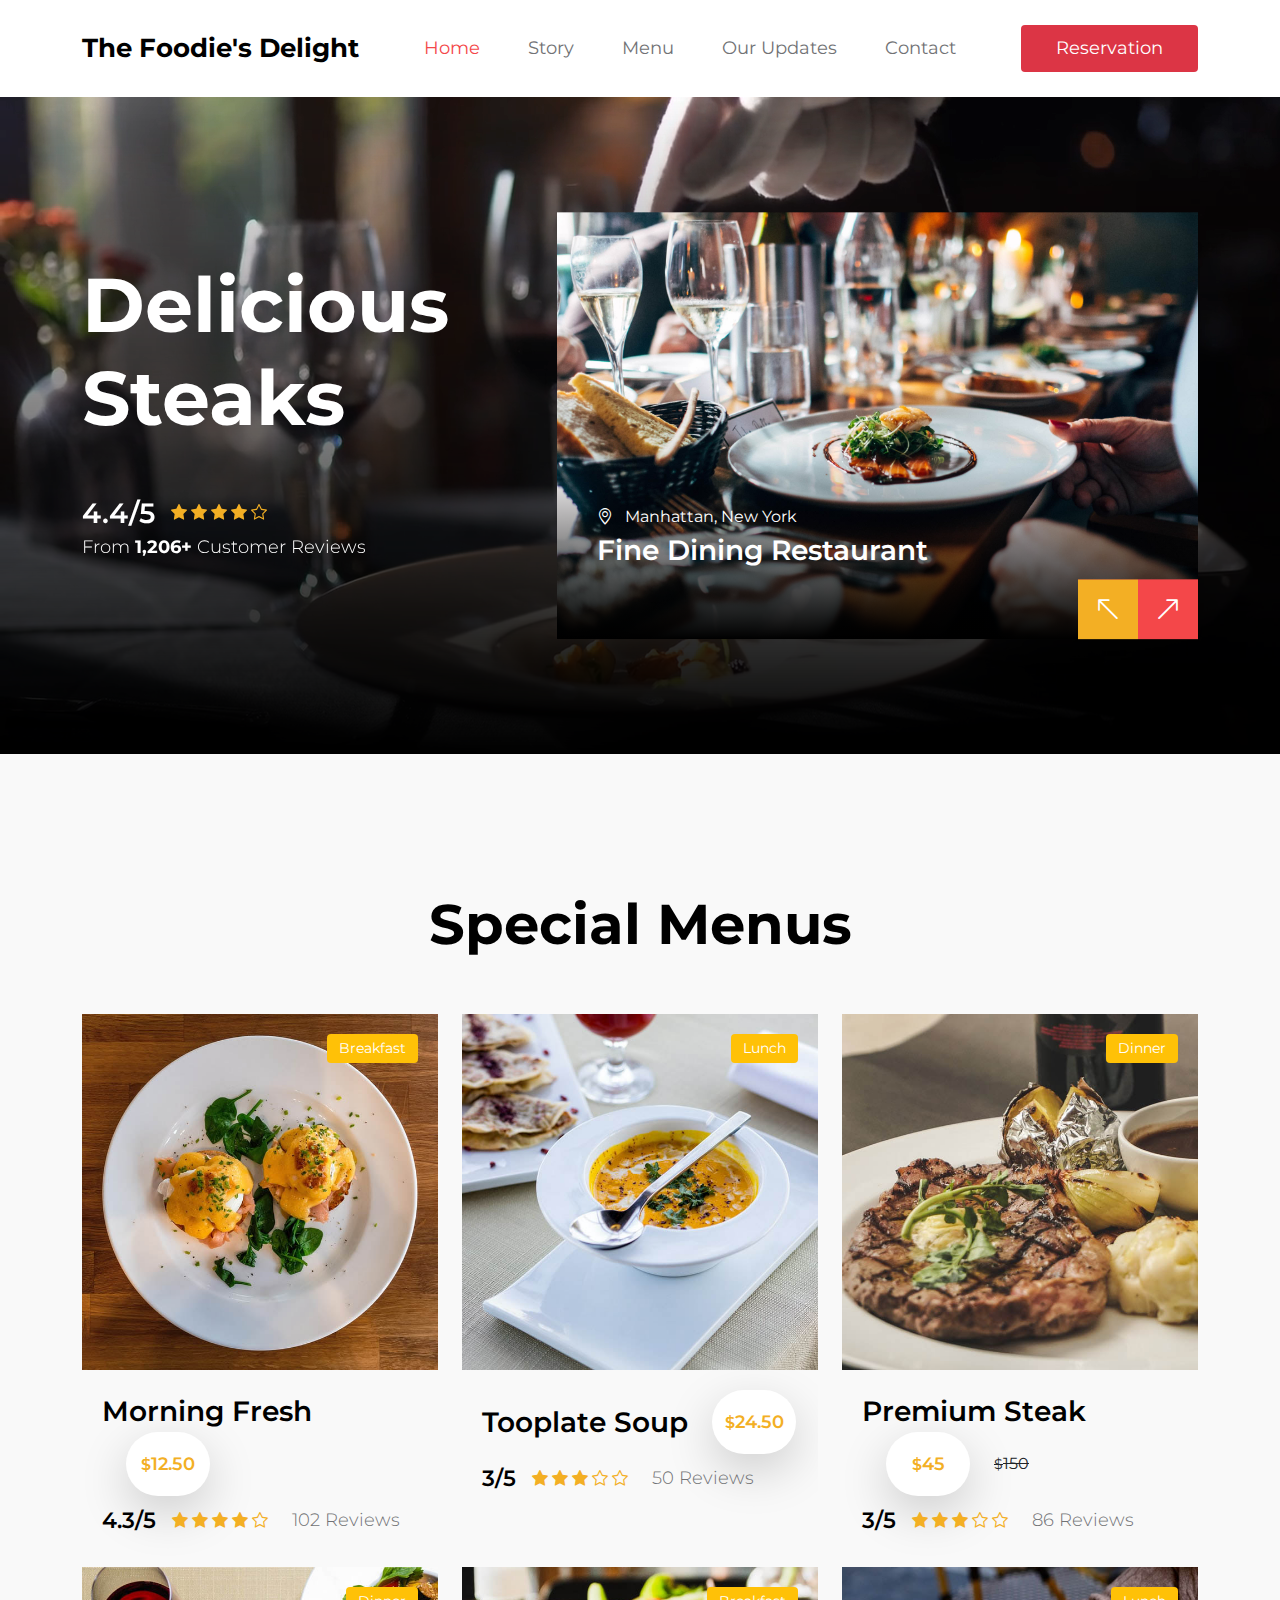
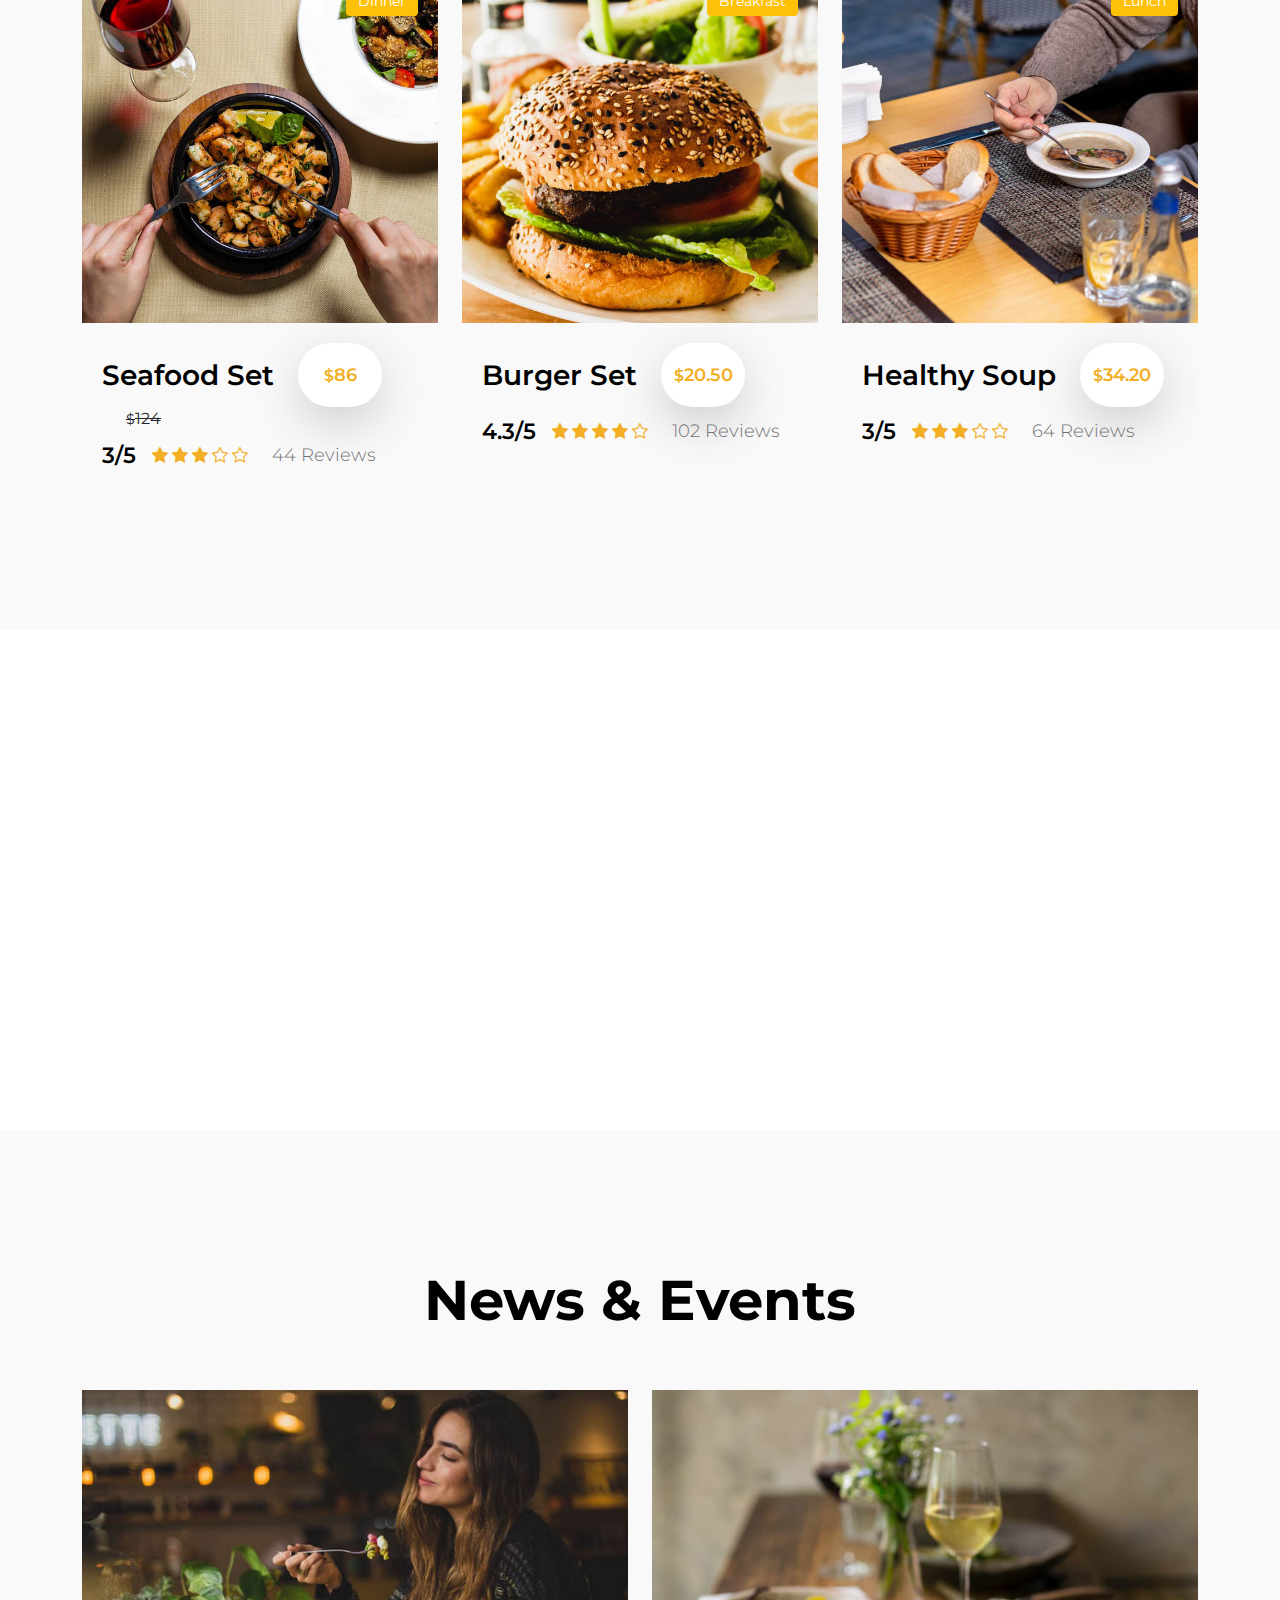
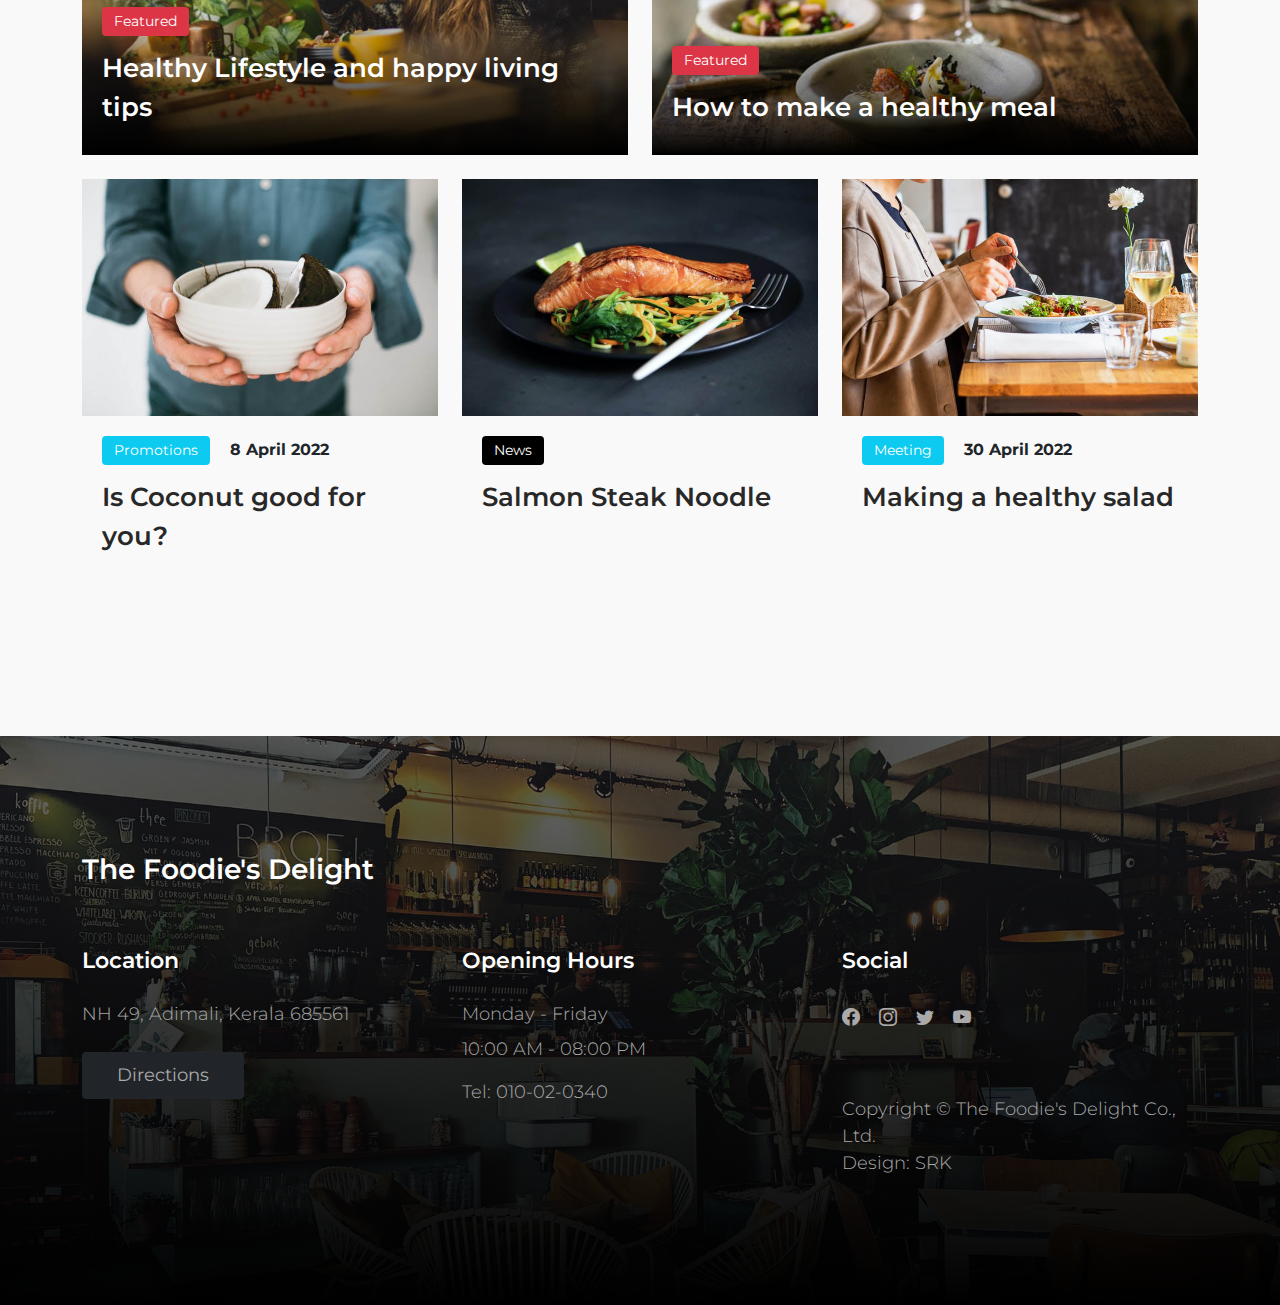
<file: index.html>
<!doctype html>
<html lang="en">
    <head>
        <meta charset="utf-8">
        <meta name="viewport" content="width=device-width, initial-scale=1">

        <meta name="description" content="">
        <meta name="author" content="">

        <title>The Foodie's Delight </title>

        <!-- CSS FILES -->    
        <link rel="preconnect" href="https://fonts.googleapis.com">
        
        <link rel="preconnect" href="https://fonts.gstatic.com" crossorigin>
        
        <link href="https://fonts.googleapis.com/css2?family=Montserrat:wght@300;400;600;700&display=swap" rel="stylesheet">                    
        <link href="css/bootstrap.min.css" rel="stylesheet">

        <link href="css/bootstrap-icons.css" rel="stylesheet">

        <link href="css/tooplate-crispy-kitchen.css" rel="stylesheet">
        

    </head>
    
    <body>
        
        <nav class="navbar navbar-expand-lg bg-white shadow-lg">
            <div class="container">
                <button class="navbar-toggler" type="button" data-bs-toggle="collapse" data-bs-target="#navbarNav" aria-controls="navbarNav" aria-expanded="false" aria-label="Toggle navigation">
                    <span class="navbar-toggler-icon"></span>
                </button>
                
                <a class="navbar-brand" href="index.html">
                    The Foodie's Delight 
                </a>

                <div class="d-lg-none">
                    <button type="button" class="custom-btn btn btn-danger" data-bs-toggle="modal" data-bs-target="#BookingModal">Reservation</button>
                </div>

                <div class="collapse navbar-collapse" id="navbarNav">
                    <ul class="navbar-nav mx-auto">
                        <li class="nav-item">
                            <a class="nav-link active" href="index.html">Home</a>
                        </li>

                        <li class="nav-item">
                            <a class="nav-link" href="about.html">Story</a>
                        </li>

                        <li class="nav-item">
                            <a class="nav-link" href="menu.html">Menu</a>
                        </li>

                        <li class="nav-item">
                            <a class="nav-link" href="news.html">Our Updates</a>
                        </li>

                        <li class="nav-item">
                            <a class="nav-link" href="contact.html">Contact</a>
                        </li>
                    </ul>
                </div>

                <div class="d-none d-lg-block">
                    <button type="button" class="custom-btn btn btn-danger" data-bs-toggle="modal" data-bs-target="#BookingModal">Reservation</button>
                </div>

            </div>
        </nav>

        <main>

            <section class="hero">
                <div class="container">
                    <div class="row">

                        <div class="col-lg-5 col-12 m-auto">
                            <div class="heroText">

                                <h1 class="text-white mb-lg-5 mb-3">Delicious Steaks</h1>

                                <div class="c-reviews my-3 d-flex flex-wrap align-items-center">
                                    <div class="d-flex flex-wrap align-items-center">
                                        <h4 class="text-white mb-0 me-3">4.4/5</h4>

                                        <div class="reviews-stars">
                                            <i class="bi-star-fill reviews-icon"></i>
                                            <i class="bi-star-fill reviews-icon"></i>
                                            <i class="bi-star-fill reviews-icon"></i>
                                            <i class="bi-star-fill reviews-icon"></i>
                                            <i class="bi-star reviews-icon"></i>
                                        </div>
                                    </div>

                                    <p class="text-white w-100">From <strong>1,206+</strong> Customer Reviews</p>
                                </div>
                            </div>
                        </div>

                        <div class="col-lg-7 col-12">
                            <div id="carouselExampleCaptions" class="carousel carousel-fade hero-carousel slide" data-bs-ride="carousel">
                                <div class="carousel-inner">
                                    <div class="carousel-item active">
                                        <div class="carousel-image-wrap">
                                            <img src="images/slide/jay-wennington-N_Y88TWmGwA-unsplash.jpg" class="img-fluid carousel-image" alt="">
                                        </div>
                                        
                                        <div class="carousel-caption">
                                            <span class="text-white">
                                                <i class="bi-geo-alt me-2"></i>
                                                Manhattan, New York
                                            </span>

                                            <h4 class="hero-text">Fine Dining Restaurant</h4>
                                        </div>
                                    </div>

                                    <div class="carousel-item">
                                        <div class="carousel-image-wrap">
                                            <img src="images/slide/jason-leung-O67LZfeyYBk-unsplash.jpg" class="img-fluid carousel-image" alt="">
                                        </div>
                                        
                                        <div class="carousel-caption">
                                            <div class="d-flex align-items-center">
                                                <h4 class="hero-text">Steak</h4>

                                                <span class="price-tag ms-4"><small>$</small>26.50</span>
                                            </div>

                                            <div class="d-flex flex-wrap align-items-center">
                                                <h5 class="reviews-text mb-0 me-3">3.8/5</h5>

                                                <div class="reviews-stars">
                                                    <i class="bi-star-fill reviews-icon"></i>
                                                    <i class="bi-star-fill reviews-icon"></i>
                                                    <i class="bi-star-fill reviews-icon"></i>
                                                    <i class="bi-star reviews-icon"></i>
                                                    <i class="bi-star reviews-icon"></i>
                                                </div>
                                            </div>
                                        </div>
                                    </div>

                                    <div class="carousel-item">
                                        <div class="carousel-image-wrap">
                                            <img src="images/slide/ivan-torres-MQUqbmszGGM-unsplash.jpg" class="img-fluid carousel-image" alt="">
                                        </div>
                                        
                                        <div class="carousel-caption">
                                            <div class="d-flex align-items-center">
                                                <h4 class="hero-text">Sausage Pasta</h4>

                                                <span class="price-tag ms-4"><small>$</small>18.25</span>
                                            </div>

                                            <div class="d-flex flex-wrap align-items-center">
                                                <h5 class="reviews-text mb-0 me-3">4.2/5</h5>

                                                <div class="reviews-stars">
                                                    <i class="bi-star-fill reviews-icon"></i>
                                                    <i class="bi-star-fill reviews-icon"></i>
                                                    <i class="bi-star-fill reviews-icon"></i>
                                                    <i class="bi-star-fill reviews-icon"></i>
                                                    <i class="bi-star reviews-icon"></i>
                                                </div>
                                            </div>
                                        </div>
                                    </div>
                                </div>

                                <button class="carousel-control-prev" type="button" data-bs-target="#carouselExampleCaptions" data-bs-slide="prev">
                                    <span class="carousel-control-prev-icon" aria-hidden="true"></span>
                                    <span class="visually-hidden">Previous</span>
                                </button>

                                <button class="carousel-control-next" type="button" data-bs-target="#carouselExampleCaptions" data-bs-slide="next">
                                    <span class="carousel-control-next-icon" aria-hidden="true"></span>
                                    <span class="visually-hidden">Next</span>
                                </button>
                            </div>
                        </div>

                    </div>
                </div>

                <div class="video-wrap">
                    <video autoplay="" loop="" muted="" class="custom-video" poster="">
                        <source src="video/production_ID_3769033.mp4" type="video/mp4">
                        	Your browser does not support the video tag.
                    	</video>
                </div>

                <div class="overlay"></div>
            </section>

            <section class="menu section-padding">
                <div class="container">
                    <div class="row">

                        <div class="col-12">
                            <h2 class="text-center mb-lg-5 mb-4">Special Menus</h2>
                        </div>

                        <div class="col-lg-4 col-md-6 col-12">
                            <div class="menu-thumb">
                                <div class="menu-image-wrap">
                                    <img src="images/breakfast/brett-jordan-8xt8-HIFqc8-unsplash.jpg" class="img-fluid menu-image" alt="">

                                    <span class="menu-tag bg-warning">Breakfast</span>
                                </div>

                                <div class="menu-info d-flex flex-wrap align-items-center">
                                    <h4 class="mb-0">Morning Fresh</h4>

                                    <span class="price-tag bg-white shadow-lg ms-4"><small>$</small>12.50</span>

                                    <div class="d-flex flex-wrap align-items-center w-100 mt-2">
                                        <h6 class="reviews-text mb-0 me-3">4.3/5</h6>

                                        <div class="reviews-stars">
                                            <i class="bi-star-fill reviews-icon"></i>
                                            <i class="bi-star-fill reviews-icon"></i>
                                            <i class="bi-star-fill reviews-icon"></i>
                                            <i class="bi-star-fill reviews-icon"></i>
                                            <i class="bi-star reviews-icon"></i>
                                        </div>

                                        <p class="reviews-text mb-0 ms-4">102 Reviews</p>
                                    </div>
                                </div>
                            </div>
                        </div>

                        <div class="col-lg-4 col-md-6 col-12">
                            <div class="menu-thumb">
                                <div class="menu-image-wrap">
                                    <img src="images/lunch/farhad-ibrahimzade-MGKqxm6u2bc-unsplash.jpg" class="img-fluid menu-image" alt="">

                                    <span class="menu-tag bg-warning">Lunch</span>
                                </div>

                                <div class="menu-info d-flex flex-wrap align-items-center">
                                    <h4 class="mb-0">Tooplate Soup</h4>

                                    <span class="price-tag bg-white shadow-lg ms-4"><small>$</small>24.50</span>

                                    <div class="d-flex flex-wrap align-items-center w-100 mt-2">
                                        <h6 class="reviews-text mb-0 me-3">3/5</h6>

                                        <div class="reviews-stars">
                                            <i class="bi-star-fill reviews-icon"></i>
                                            <i class="bi-star-fill reviews-icon"></i>
                                            <i class="bi-star-fill reviews-icon"></i>
                                            <i class="bi-star reviews-icon"></i>
                                            <i class="bi-star reviews-icon"></i>
                                        </div>

                                        <p class="reviews-text mb-0 ms-4">50 Reviews</p>
                                    </div>
                                </div>
                            </div>
                        </div>

                        <div class="col-lg-4 col-md-6 col-12">
                            <div class="menu-thumb">
                                <div class="menu-image-wrap">
                                    <img src="images/dinner/keriliwi-c3mFafsFz2w-unsplash.jpg" class="img-fluid menu-image" alt="">

                                    <span class="menu-tag bg-warning">Dinner</span>
                                </div>

                                <div class="menu-info d-flex flex-wrap align-items-center">
                                    <h4 class="mb-0">Premium Steak</h4>

                                    <span class="price-tag bg-white shadow-lg ms-4"><small>$</small>45</span>

                                    <del class="ms-4"><small>$</small>150</del>

                                    <div class="d-flex flex-wrap align-items-center w-100 mt-2">
                                        <h6 class="reviews-text mb-0 me-3">3/5</h6>

                                        <div class="reviews-stars">
                                            <i class="bi-star-fill reviews-icon"></i>
                                            <i class="bi-star-fill reviews-icon"></i>
                                            <i class="bi-star-fill reviews-icon"></i>
                                            <i class="bi-star reviews-icon"></i>
                                            <i class="bi-star reviews-icon"></i>
                                        </div>

                                        <p class="reviews-text mb-0 ms-4">86 Reviews</p>
                                    </div>
                                </div>
                            </div>
                        </div>

                        <div class="col-lg-4 col-md-6 col-12">
                            <div class="menu-thumb">
                                <div class="menu-image-wrap">
                                    <img src="images/dinner/farhad-ibrahimzade-ZipYER3NLhY-unsplash.jpg" class="img-fluid menu-image" alt="">

                                    <span class="menu-tag bg-warning">Dinner</span>
                                </div>

                                <div class="menu-info d-flex flex-wrap align-items-center">
                                    <h4 class="mb-0">Seafood Set</h4>

                                    <span class="price-tag bg-white shadow-lg ms-4"><small>$</small>86</span>

                                    <del class="ms-4"><small>$</small>124</del>

                                    <div class="d-flex flex-wrap align-items-center w-100 mt-2">
                                        <h6 class="reviews-text mb-0 me-3">3/5</h6>

                                        <div class="reviews-stars">
                                            <i class="bi-star-fill reviews-icon"></i>
                                            <i class="bi-star-fill reviews-icon"></i>
                                            <i class="bi-star-fill reviews-icon"></i>
                                            <i class="bi-star reviews-icon"></i>
                                            <i class="bi-star reviews-icon"></i>
                                        </div>

                                        <p class="reviews-text mb-0 ms-4">44 Reviews</p>
                                    </div>
                                </div>
                            </div>
                        </div>

                        <div class="col-lg-4 col-md-6 col-12">
                            <div class="menu-thumb">
                                <div class="menu-image-wrap">
                                    <img src="images/breakfast/louis-hansel-dphM2U1xq0U-unsplash.jpg" class="img-fluid menu-image" alt="">

                                    <span class="menu-tag bg-warning">Breakfast</span>
                                </div>

                                <div class="menu-info d-flex flex-wrap align-items-center">
                                    <h4 class="mb-0">Burger Set</h4>

                                    <span class="price-tag bg-white shadow-lg ms-4"><small>$</small>20.50</span>

                                    <div class="d-flex flex-wrap align-items-center w-100 mt-2">
                                        <h6 class="reviews-text mb-0 me-3">4.3/5</h6>

                                        <div class="reviews-stars">
                                            <i class="bi-star-fill reviews-icon"></i>
                                            <i class="bi-star-fill reviews-icon"></i>
                                            <i class="bi-star-fill reviews-icon"></i>
                                            <i class="bi-star-fill reviews-icon"></i>
                                            <i class="bi-star reviews-icon"></i>
                                        </div>

                                        <p class="reviews-text mb-0 ms-4">102 Reviews</p>
                                    </div>
                                </div>
                            </div>
                        </div>

                        <div class="col-lg-4 col-md-6 col-12">
                            <div class="menu-thumb">
                                <div class="menu-image-wrap">
                                    <img src="images/lunch/farhad-ibrahimzade-D5c9ZciQy_I-unsplash.jpg" class="img-fluid menu-image" alt="">

                                    <span class="menu-tag bg-warning">Lunch</span>
                                </div>

                                <div class="menu-info d-flex flex-wrap align-items-center">
                                    <h4 class="mb-0">Healthy Soup</h4>

                                    <span class="price-tag bg-white shadow-lg ms-4"><small>$</small>34.20</span>

                                    <div class="d-flex flex-wrap align-items-center w-100 mt-2">
                                        <h6 class="reviews-text mb-0 me-3">3/5</h6>

                                        <div class="reviews-stars">
                                            <i class="bi-star-fill reviews-icon"></i>
                                            <i class="bi-star-fill reviews-icon"></i>
                                            <i class="bi-star-fill reviews-icon"></i>
                                            <i class="bi-star reviews-icon"></i>
                                            <i class="bi-star reviews-icon"></i>
                                        </div>

                                        <p class="reviews-text mb-0 ms-4">64 Reviews</p>
                                    </div>
                                </div>
                            </div>
                        </div>

                    </div>
                </div>
            </section>

            <section class="BgImage"></section>

            <section class="news section-padding">
                <div class="container">
                    <div class="row">

                        <h2 class="text-center mb-lg-5 mb-4">News &amp; Events</h2>

                        <div class="col-lg-6 col-md-6 col-12">
                            <div class="news-thumb mb-4">
                                <a href="news-detail.html">
                                    <img src="images/news/pablo-merchan-montes-Orz90t6o0e4-unsplash.jpg" class="img-fluid news-image" alt="">
                                </a>
                                
                                <div class="news-text-info news-text-info-large">
                                    <span class="category-tag bg-danger">Featured</span>

                                    <h5 class="news-title mt-2">
                                        <a href="news-detail.html" class="news-title-link">Healthy Lifestyle and happy living tips</a>
                                    </h5>
                                </div>
                            </div> 
                        </div>

                        <div class="col-lg-6 col-md-6 col-12">
                            <div class="news-thumb mb-4">
                                <a href="news-detail.html">
                                    <img src="images/news/stefan-johnson-xIFbDeGcy44-unsplash.jpg" class="img-fluid news-image" alt="">
                                </a>
                                
                                <div class="news-text-info news-text-info-large">
                                    <span class="category-tag bg-danger">Featured</span>

                                    <h5 class="news-title mt-2">
                                        <a href="news-detail.html" class="news-title-link">How to make a healthy meal</a>
                                    </h5>
                                </div>
                            </div> 
                        </div>

                        <div class="col-lg-4 col-md-4 col-12">
                            <div class="news-thumb mb-lg-0 mb-lg-4 mb-0">
                                <a href="news-detail.html">
                                    <img src="images/news/gilles-lambert-S_LhjpfIdm4-unsplash.jpg" class="img-fluid news-image" alt="">
                                </a>
                                
                                <div class="news-text-info">
                                    <span class="category-tag me-3 bg-info">Promotions</span>

                                    <strong>8 April 2022</strong>

                                    <h5 class="news-title mt-2">
                                        <a href="news-detail.html" class="news-title-link">Is Coconut good for you?</a>
                                    </h5>
                                </div>
                            </div> 
                        </div>

                        <div class="col-lg-4 col-md-4 col-12">
                            <div class="news-thumb mb-lg-0 mb-lg-4 mb-2">
                                <a href="news-detail.html">
                                    <img src="images/news/caroline-attwood-bpPTlXWTOvg-unsplash.jpg" class="img-fluid news-image" alt="">
                                </a>
                                
                                <div class="news-text-info">
                                    <span class="category-tag">News</span>

                                    <h5 class="news-title mt-2">
                                        <a href="news-detail.html" class="news-title-link">Salmon Steak Noodle</a>
                                    </h5>
                                </div>
                            </div> 
                        </div>

                        <div class="col-lg-4 col-md-6 col-12">
                            <div class="news-thumb mb-4">
                                <a href="news-detail.html">
                                    <img src="images/news/louis-hansel-GiIiRV0FjwU-unsplash.jpg" class="img-fluid news-image" alt="">
                                </a>
                                
                                <div class="news-text-info">
                                    <span class="category-tag me-3 bg-info">Meeting</span>

                                    <strong>30 April 2022</strong>

                                    <h5 class="news-title mt-2">
                                        <a href="news-detail.html" class="news-title-link">Making a healthy salad</a>
                                    </h5>
                                </div>
                            </div> 
                        </div>

                    </div>
                </div>
            </section>

        </main>

        <footer class="site-footer section-padding">
            
            <div class="container">
                
                <div class="row">

                    <div class="col-12">
                        <h4 class="text-white mb-4 me-5">The Foodie's Delight
                            </h4>
                    </div>

                    <div class="col-lg-4 col-md-7 col-xs-12 tooplate-mt30">
                        <h6 class="text-white mb-lg-4 mb-3">Location</h6>

                        <p>NH 49, Adimali, Kerala 685561</p>

                        <a href="https://goo.gl/maps/tqJkxj7GnA66LFje6" class="custom-btn btn btn-dark mt-2">Directions</a>
                    </div>

                    <div class="col-lg-4 col-md-5 col-xs-12 tooplate-mt30">
                        <h6 class="text-white mb-lg-4 mb-3">Opening Hours</h6>

                        <p class="mb-2">Monday - Friday</p>

                        <p>10:00 AM - 08:00 PM</p>

                        <p>Tel: <a href="tel: 010-02-0340" class="tel-link">010-02-0340</a></p>
                    </div>

                    <div class="col-lg-4 col-md-6 col-xs-12 tooplate-mt30">
                        <h6 class="text-white mb-lg-4 mb-3">Social</h6>

                        <ul class="social-icon">
                            <li><a href="#" class="social-icon-link bi-facebook"></a></li>

                            <li><a href="#" class="social-icon-link bi-instagram"></a></li>

                            <li><a href="https://twitter.com/search?q=tooplate.com&src=typed_query&f=live" target="_blank"
                            	 class="social-icon-link bi-twitter"></a></li>

                            <li><a href="#" class="social-icon-link bi-youtube"></a></li>
                        </ul>
                    
                        <p class="copyright-text tooplate-mt60">Copyright © The Foodie's Delight
                            Co., Ltd.
                        <br>Design: <a rel="nofollow" href="https://syedriyaz06.github.io/" target="_blank">SRK</a></p>
                        
                    </div>

                </div><!-- row ending -->
                
             </div><!-- container ending -->
             
        </footer>

        <!-- Modal -->
        <div class="modal fade" id="BookingModal" tabindex="-1" aria-labelledby="BookingModal" aria-hidden="true">
            <div class="modal-dialog modal-dialog-centered modal-xl">
                <div class="modal-content">
                    <div class="modal-header">
                        <h3 class="mb-0">Reserve a table</h3>

                        <button type="button" class="btn-close" data-bs-dismiss="modal" aria-label="Close"></button>
                    </div>

                    <div class="modal-body d-flex flex-column justify-content-center">
                        <div class="booking">
                            
                            <form class="booking-form row" role="form" action="https://formspree.io/f/myyqybpy" method="post">
                                <div class="col-lg-6 col-12">
                                    <label for="name" class="form-label">Full Name</label>

                                    <input type="text" name="name" id="name" class="form-control" placeholder="Your Name" required>
                                </div>

                                <div class="col-lg-6 col-12">
                                    <label for="email" class="form-label">Email Address</label>

                                    <input type="email" name="email" id="email" pattern="[^ @]*@[^ @]*" class="form-control" placeholder="your@email.com" required>
                                </div>

                                <div class="col-lg-6 col-12">
                                    <label for="phone" class="form-label">Phone Number</label>

                                    <input type="telephone" name="phone" id="phone" pattern="[0-9]{3}[0-9]{3}[0-9]{4}" class="form-control" placeholder="1234567890">
                                </div>

                                <div class="col-lg-6 col-12">
                                    <label for="people" class="form-label">Number of persons</label>

                                    <input type="text" name="people" id="people" class="form-control" placeholder="12 persons">
                                </div>

                                <div class="col-lg-6 col-12">
                                    <label for="date" class="form-label">Date</label>

                                    <input type="date" name="date" id="date" value="" class="form-control">
                                </div>

                                <div class="col-lg-6 col-12">
                                    <label for="time" class="form-label">Time</label>

                                    <select class="form-select form-control" name="time" id="time">
                                      <option value="5" selected>5:00 PM</option>
                                      <option value="6">6:00 PM</option>
                                      <option value="7">7:00 PM</option>
                                      <option value="8">8:00 PM</option>
                                      <option value="9">9:00 PM</option>
                                    </select>
                                </div>

                                <div class="col-12">
                                    <label for="message" class="form-label">Special Request</label>

                                    <textarea class="form-control" rows="4" id="message" name="message" placeholder=""></textarea>
                                </div>

                                <div class="col-lg-4 col-12 ms-auto">
                                    <button type="submit" class="form-control">Submit Request</button>
                                </div>
                            </form>
                        </div>
                    </div>

                    <div class="modal-footer"></div>
                    
                </div>
                
            </div>
        </div>


        
        <!-- JAVASCRIPT FILES -->
        <script src="js/jquery.min.js"></script>
        <script src="js/bootstrap.bundle.min.js"></script>
        <script src="js/custom.js"></script>

    </body>
</html>
</file>
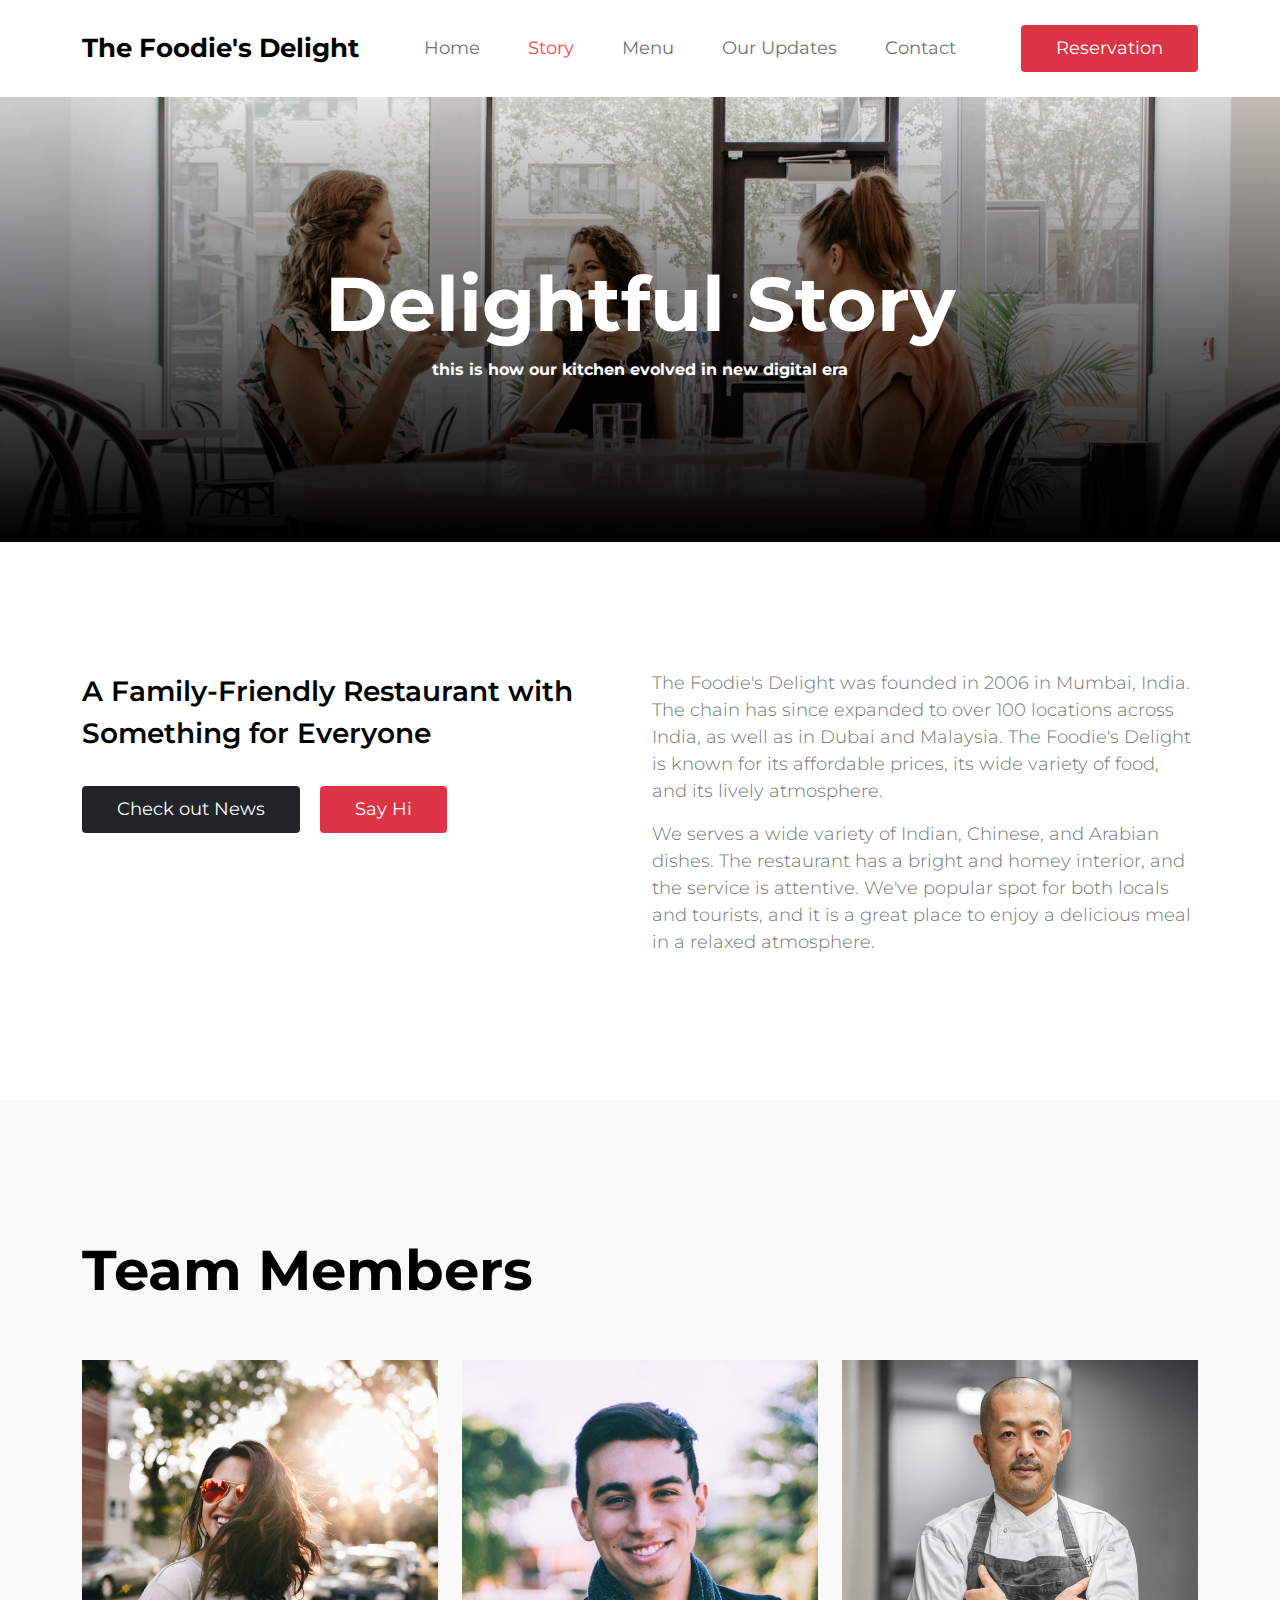
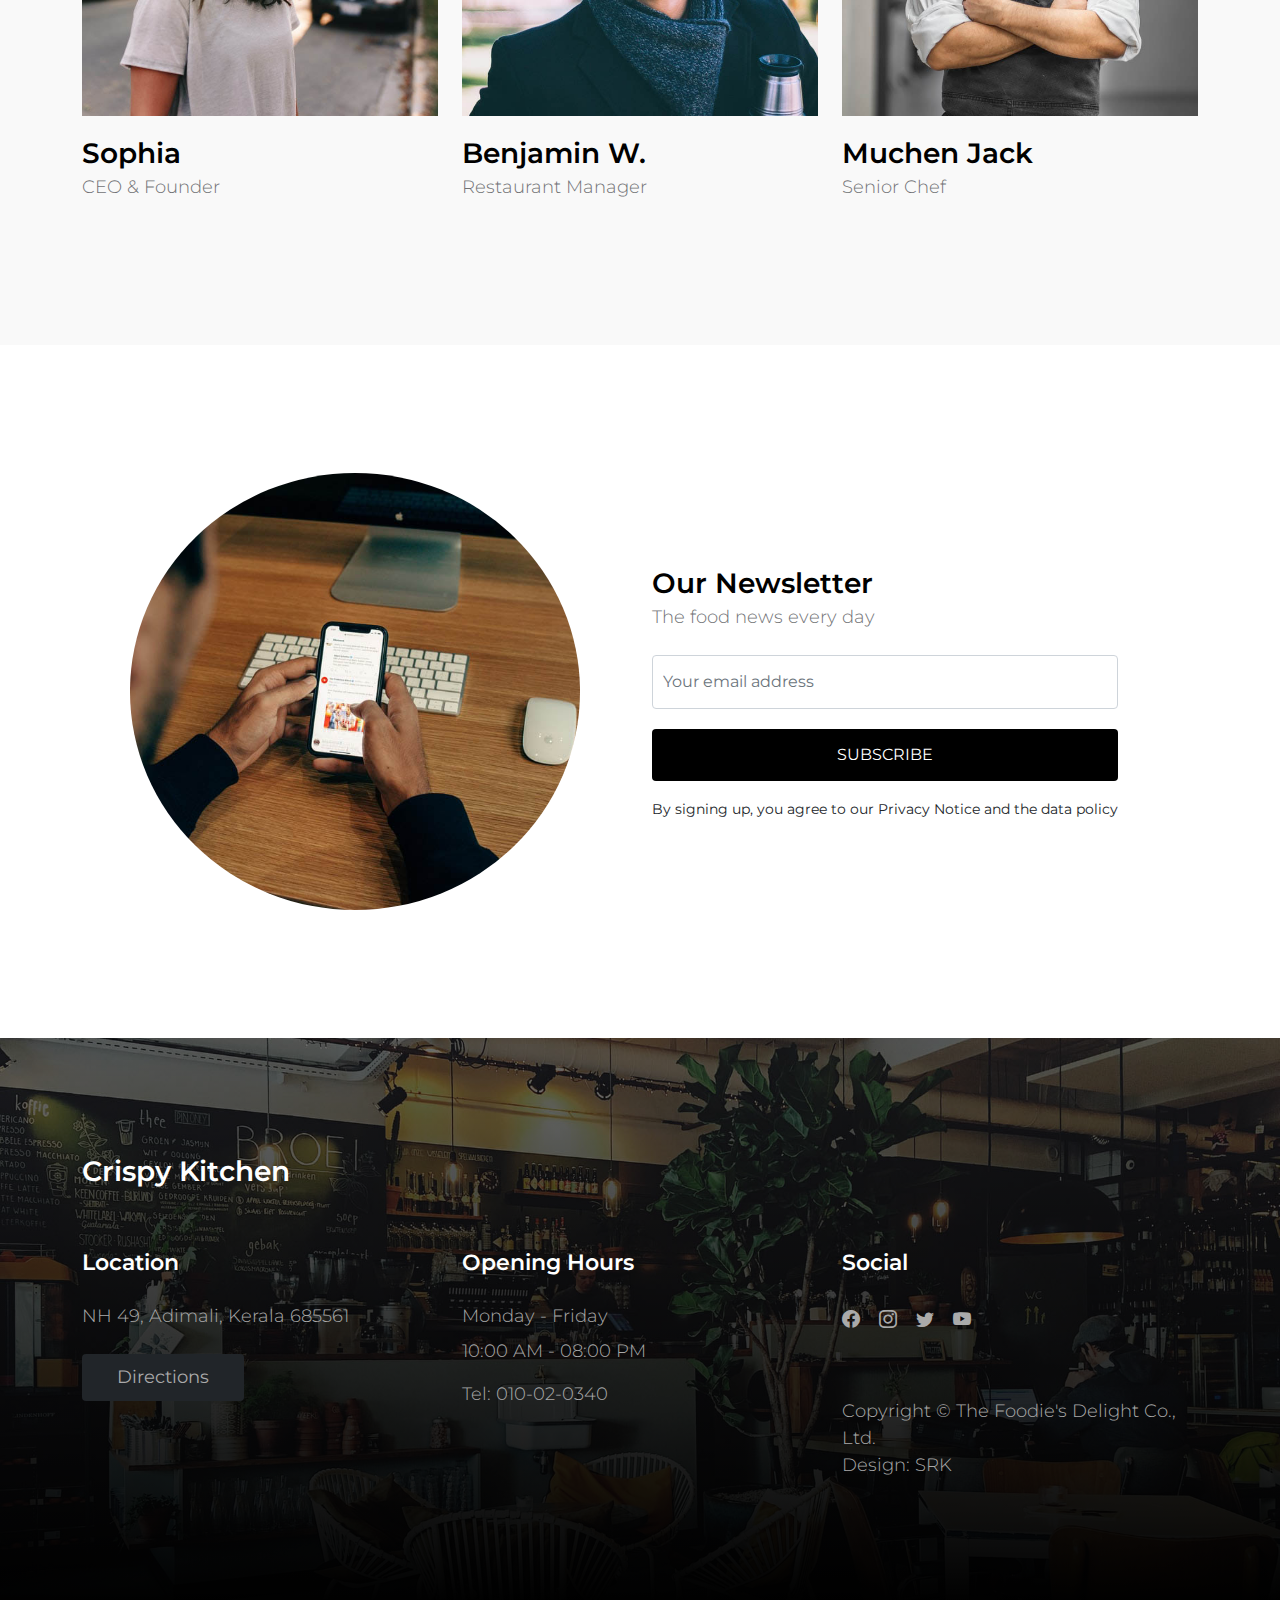
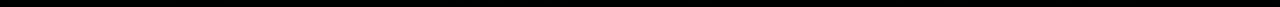
<file: about.html>
<!doctype html>
<html lang="en">
    <head>
        <meta charset="utf-8">
        <meta name="viewport" content="width=device-width, initial-scale=1">

        <meta name="description" content="">
        <meta name="author" content="">

        <title>About page</title>

        <!-- CSS FILES -->        
        <link rel="preconnect" href="https://fonts.googleapis.com">
        
        <link rel="preconnect" href="https://fonts.gstatic.com" crossorigin>
        
        <link href="https://fonts.googleapis.com/css2?family=Montserrat:wght@300;400;600;700&display=swap" rel="stylesheet">                
        <link href="css/bootstrap.min.css" rel="stylesheet">

        <link href="css/bootstrap-icons.css" rel="stylesheet">

        <link href="css/tooplate-crispy-kitchen.css" rel="stylesheet">

    </head>
    
    <body>
        
        <nav class="navbar navbar-expand-lg bg-white shadow-lg">
            <div class="container">
                <button class="navbar-toggler" type="button" data-bs-toggle="collapse" data-bs-target="#navbarNav" aria-controls="navbarNav" aria-expanded="false" aria-label="Toggle navigation">
                    <span class="navbar-toggler-icon"></span>
                </button>
                
                <a class="navbar-brand" href="index.html">
                    The Foodie's Delight

                </a>

                <div class="d-lg-none">
                    <button type="button" class="custom-btn btn btn-danger" data-bs-toggle="modal" data-bs-target="#BookingModal">Reservation</button>
                </div>

                <div class="collapse navbar-collapse" id="navbarNav">
                    <ul class="navbar-nav mx-auto">
                        <li class="nav-item">
                            <a class="nav-link" href="index.html">Home</a>
                        </li>

                        <li class="nav-item">
                            <a class="nav-link active" href="about.html">Story</a>
                        </li>

                        <li class="nav-item">
                            <a class="nav-link" href="menu.html">Menu</a>
                        </li>

                        <li class="nav-item">
                            <a class="nav-link" href="news.html">Our Updates</a>
                        </li>

                        <li class="nav-item">
                            <a class="nav-link" href="contact.html">Contact</a>
                        </li>
                    </ul>
                </div>

                <div class="d-none d-lg-block">
                    <button type="button" class="custom-btn btn btn-danger" data-bs-toggle="modal" data-bs-target="#BookingModal">Reservation</button>
                </div>

            </div>
        </nav>

        <main>

            <header class="site-header site-about-header">
                <div class="container">
                    <div class="row">

                        <div class="col-lg-10 col-12 mx-auto">
                            <h1 class="text-white">  Delightful Story</h1>

                            <strong class="text-white">this is how our kitchen evolved in new digital era</strong>
                        </div>

                    </div>
                </div>

                <div class="overlay"></div>
            </header>

            <section class="about section-padding bg-white">
                <div class="container">
                    <div class="row">

                        <div class="col-lg-6 col-12 mb-2">
                            <h4 class="mb-3">A Family-Friendly Restaurant with Something for Everyone</h4>

                            <a href="news.html" class="custom-btn btn btn-dark mt-3">Check out News</a>

                            <a href="contact.html" class="custom-btn btn btn-danger mt-3 ms-3">Say Hi</a>
                        </div>

                        <div class="col-lg-6 col-12">
                        <p> The Foodie's Delight was founded in 2006 in Mumbai, India. The chain has since expanded to over 100 locations across India,
                             as well as in Dubai and Malaysia. The Foodie's Delight is known for its 
                            affordable prices, its wide variety of food, and its lively atmosphere.</p>

                        	<p> We serves a wide variety of Indian, Chinese, and Arabian dishes. 
                                The restaurant has a bright and homey interior, and the service is attentive. 
                                 We've popular spot for both locals 
                                and tourists, and it is a great place to enjoy a delicious meal in a relaxed atmosphere.</p>
                        </div>

                    </div>
                </div>
            </section>

            <section class="about section-padding">
                <div class="container">
                    <div class="row">

                        <div class="col-12">
                            <h2 class="mb-5">Team Members</h2>
                        </div>

                        <div class="col-lg-4 col-12">
                            <div class="team-thumb">
                                <img src="images/team/matthew-hamilton-tNCH0sKSZbA-unsplash.jpg" class="img-fluid team-image" alt="">
                                
                                <div class="team-info">
                                    <h4 class="mt-3 mb-0">Sophia</h4>

                                    <p>CEO &amp; Founder</p>
                                </div>
                            </div>
                        </div>

                        <div class="col-lg-4 col-12 my-lg-0 my-4">
                            <div class="team-thumb">
                                <img src="images/team/nicolas-horn-MTZTGvDsHFY-unsplash.jpg" class="img-fluid team-image" alt="">

                                <h4 class="mt-3 mb-0">Benjamin W.</h4>

                                <p>Restaurant Manager</p>
                            </div>
                        </div>

                        <div class="col-lg-4 col-12">
                            <div class="team-thumb">
                                <img src="images/team/rc-cf-FMh5o5m5N9E-unsplash.jpg" class="img-fluid team-image" alt="">
                                
                                <h4 class="mt-3 mb-0">Muchen Jack</h4>

                                <p>Senior Chef</p>
                            </div>
                        </div>

                    </div>
                </div>
            </section>
            
            <section class="newsletter section-padding bg-white">
                <div class="container">
                    <div class="row">

                        <div class="col-lg-6 col-12">
                            <img src="images/charles-deluvio-FdDkfYFHqe4-unsplash.jpg" class="img-fluid newsletter-image" alt="">
                        </div>

                        <div class="col-lg-6 col-12 d-flex align-items-center mt-5 mt-lg-0 mx-auto">
                            <div class="subscribe-form-wrap">
                                <h4 class="mb-0">Our Newsletter</h4>

                                <p>The food news every day</p>

                                <form class="custom-form subscribe-form mt-4" role="form" action="https://formspree.io/f/xknlnpbz" method="POST">
                                    <input type="email" name="subscribe-email" id="subscribe-email" pattern="[^ @]*@[^ @]*" class="form-control" placeholder="Your email address" required="">

                                    <button type="submit" class="form-control mb-3" id="subscribe">Subscribe</button>

                                    <small>By signing up, you agree to our Privacy Notice and the data policy</small>
                                    </div>
                                </form>
                            </div>
                        </div>

                    </div>
                </div>
            </section>

        </main>

        <footer class="site-footer section-padding">
            
            <div class="container">
                
                <div class="row">

                    <div class="col-12">
                        <h4 class="text-white mb-4 me-5">Crispy Kitchen</h4>
                    </div>

                    <div class="col-lg-4 col-md-7 col-xs-12 tooplate-mt30">
                        <h6 class="text-white mb-lg-4 mb-3">Location</h6>

                        <p>NH 49, Adimali, Kerala 685561
                        </p>

                        <a href="https://goo.gl/maps/tqJkxj7GnA66LFje6" class="custom-btn btn btn-dark mt-2">Directions</a>
                    </div>

                    <div class="col-lg-4 col-md-5 col-xs-12 tooplate-mt30">
                        <h6 class="text-white mb-lg-4 mb-3">Opening Hours</h6>

                        <p class="mb-2">Monday - Friday</p>

                        <p>10:00 AM - 08:00 PM</p>

                        <p>Tel: <a href="tel: 010-02-0340" class="tel-link">010-02-0340</a></p>
                    </div>

                    <div class="col-lg-4 col-md-6 col-xs-12 tooplate-mt30">
                        <h6 class="text-white mb-lg-4 mb-3">Social</h6>

                        <ul class="social-icon">
                            <li><a href="#" class="social-icon-link bi-facebook"></a></li>

                            <li><a href="#" class="social-icon-link bi-instagram"></a></li>

                            <li><a href="https://twitter.com/search?q=tooplate.com&src=typed_query&f=live" target="_blank"
                            	 class="social-icon-link bi-twitter"></a></li>

                            <li><a href="#" class="social-icon-link bi-youtube"></a></li>
                        </ul>
                    
                        <p class="copyright-text tooplate-mt60">Copyright ©  The Foodie's Delight
                            Co., Ltd.
                        <br>Design: <a rel="nofollow" href="https://syedriyaz06.github.io/" target="_blank">SRK</a></p>
                        
                    </div>

                </div><!-- row ending -->
                
             </div><!-- container ending -->
             
        </footer>

        <!-- Modal -->
        <div class="modal fade" id="BookingModal" tabindex="-1" aria-labelledby="BookingModal" aria-hidden="true">
            <div class="modal-dialog modal-dialog-centered modal-xl">
                <div class="modal-content">
                    <div class="modal-header">
                        <h3 class="mb-0">Reserve a table</h3>

                        <button type="button" class="btn-close" data-bs-dismiss="modal" aria-label="Close"></button>
                    </div>

                    <div class="modal-body d-flex flex-column justify-content-center">
                        <div class="booking">
                            
                            <form class="booking-form row" role="form" action="https://formspree.io/f/myyqybpy" method="post">
                                <div class="col-lg-6 col-12">
                                    <label for="name" class="form-label">Full Name</label>

                                    <input type="text" name="name" id="name" class="form-control" placeholder="Your Name" required>
                                </div>

                                <div class="col-lg-6 col-12">
                                    <label for="email" class="form-label">Email Address</label>

                                    <input type="email" name="email" id="email" pattern="[^ @]*@[^ @]*" class="form-control" placeholder="your@email.com" required>
                                </div>

                                <div class="col-lg-6 col-12">
                                    <label for="phone" class="form-label">Phone Number</label>

                                    <input type="telephone" name="phone" id="phone" pattern="[0-9]{3}[0-9]{3}[0-9]{4}" class="form-control" placeholder="1234567890">
                                </div>
                               
                                <div class="col-lg-6 col-12">
                                    <label for="people" class="form-label">Number of persons</label>

                                    <input type="text" name="people" id="people" class="form-control" placeholder="12 persons">
                                </div>

                                <div class="col-lg-6 col-12">
                                    <label for="date" class="form-label">Date</label>

                                    <input type="date" name="date" id="date" value="" class="form-control">
                                </div>

                                <div class="col-lg-6 col-12">
                                    <label for="time" class="form-label">Time</label>

                                    <select class="form-select form-control" name="time" id="time">
                                      <option value="5" selected>5:00 PM</option>
                                      <option value="6">6:00 PM</option>
                                      <option value="7">7:00 PM</option>
                                      <option value="8">8:00 PM</option>
                                      <option value="9">9:00 PM</option>
                                    </select>
                                </div>

                                <div class="col-12">
                                    <label for="message" class="form-label">Special Request</label>

                                    <textarea class="form-control" rows="4" id="message" name="message" placeholder=""></textarea>
                                </div>

                                <div class="col-lg-4 col-12 ms-auto">
                                    <button type="submit" class="form-control">Submit Request</button>
                                </div>
                            </form>
                        </div>
                    </div>

                    <div class="modal-footer"></div>
                    
                </div>
                
            </div>
        </div>

        <!-- JAVASCRIPT FILES -->
        <script src="js/jquery.min.js"></script>
        <script src="js/bootstrap.bundle.min.js"></script>
        <script src="js/custom.js"></script>

    </body>
</html>
</file>
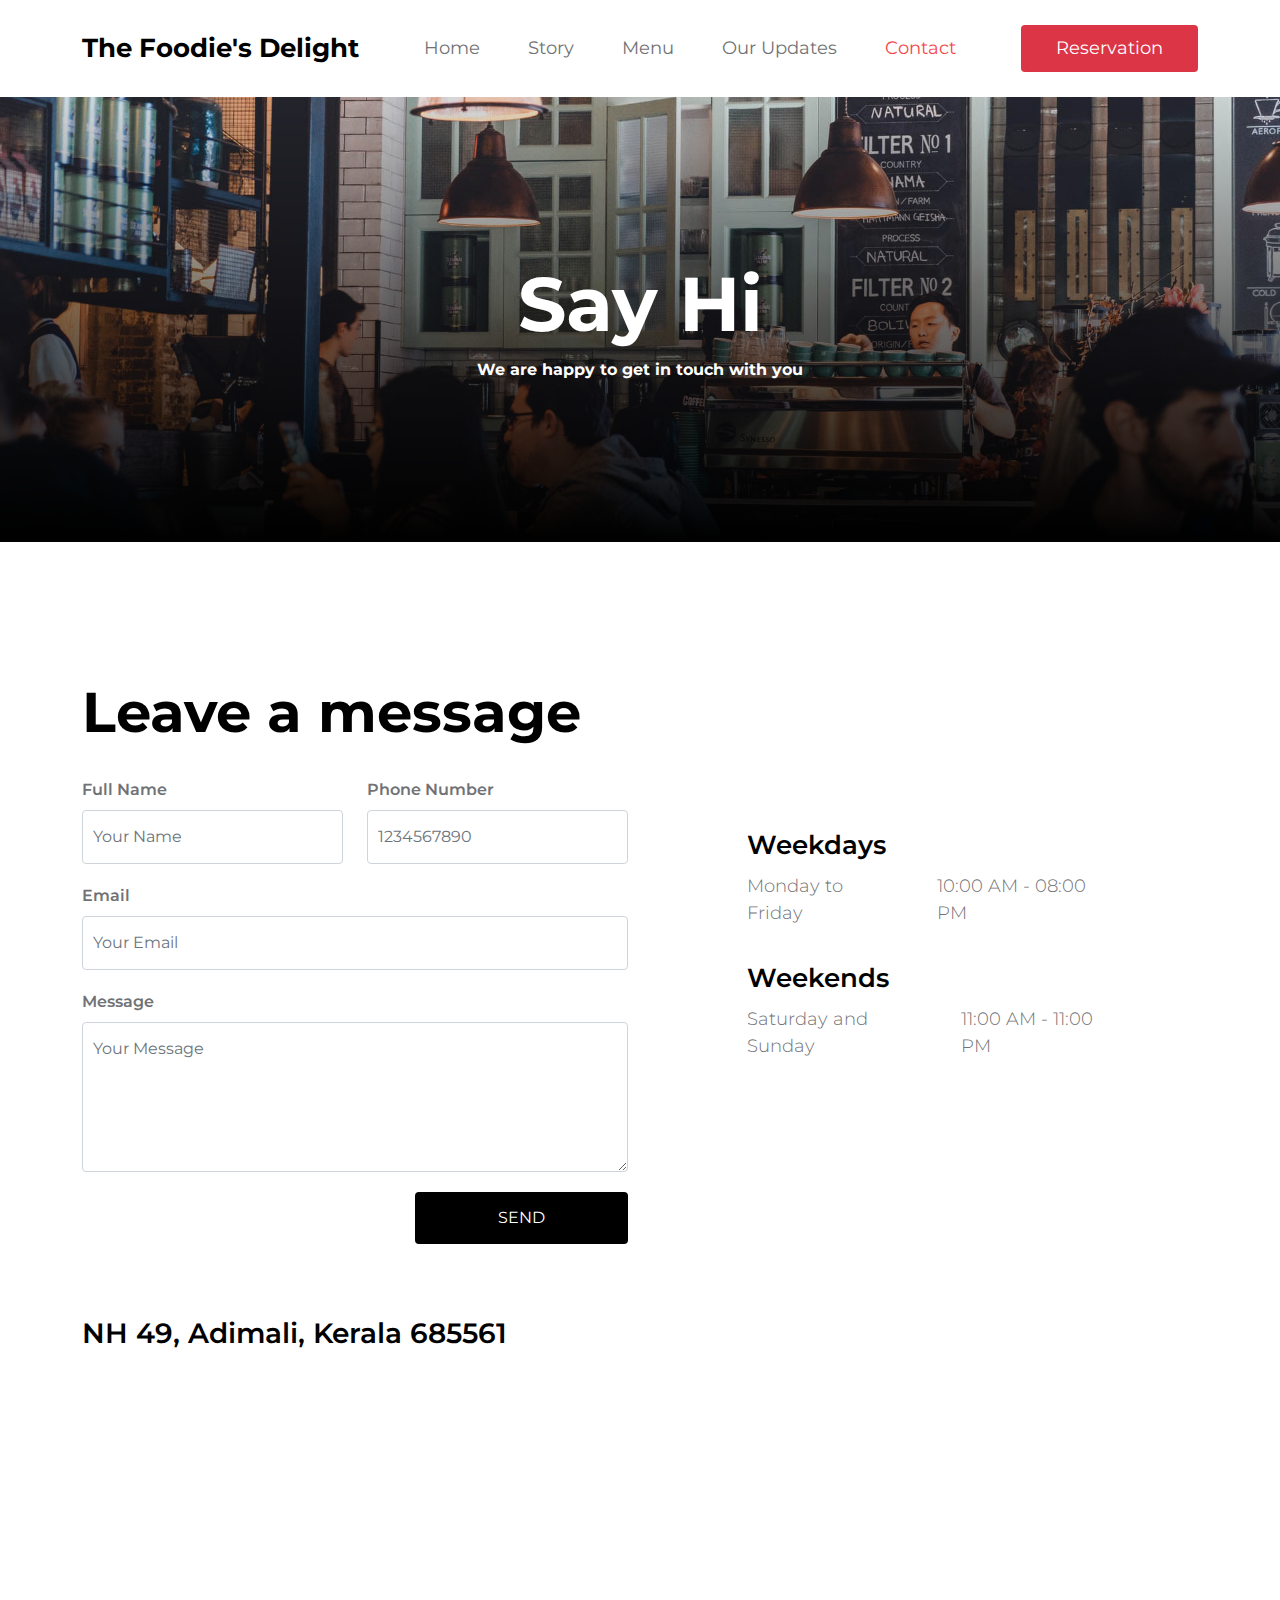
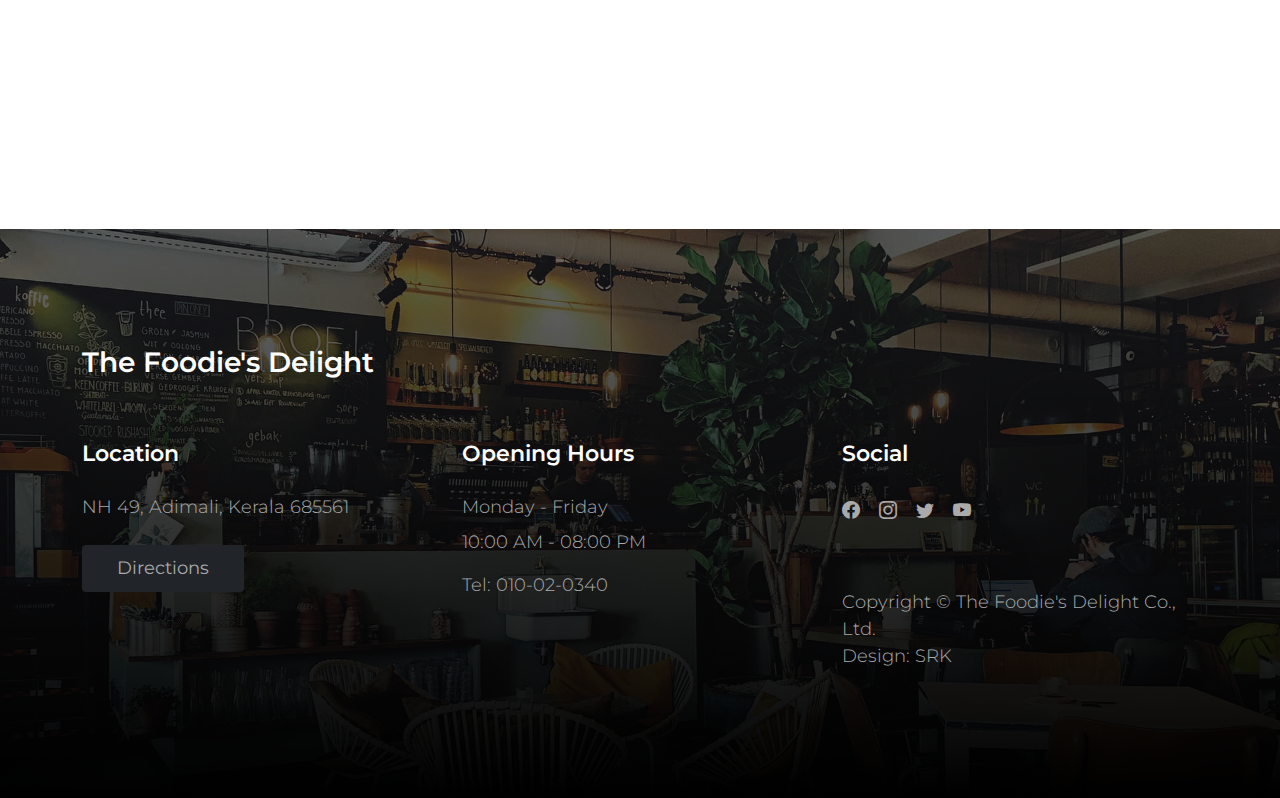
<file: contact.html>
<!doctype html>
<html lang="en">
    <head>
        <meta charset="utf-8">
        <meta name="viewport" content="width=device-width, initial-scale=1">

        <meta name="description" content="">
        <meta name="author" content="">

        <title>Contact Page</title>

        <!-- CSS FILES -->        
        <link rel="preconnect" href="https://fonts.googleapis.com">
        
        <link rel="preconnect" href="https://fonts.gstatic.com" crossorigin>
        
        <link href="https://fonts.googleapis.com/css2?family=Montserrat:wght@300;400;600;700&display=swap" rel="stylesheet">                
        <link href="css/bootstrap.min.css" rel="stylesheet">

        <link href="css/bootstrap-icons.css" rel="stylesheet">

        <link href="css/tooplate-crispy-kitchen.css" rel="stylesheet">

    </head>
    
    <body>
        
        <nav class="navbar navbar-expand-lg bg-white shadow-lg">
            <div class="container">
                <button class="navbar-toggler" type="button" data-bs-toggle="collapse" data-bs-target="#navbarNav" aria-controls="navbarNav" aria-expanded="false" aria-label="Toggle navigation">
                    <span class="navbar-toggler-icon"></span>
                </button>
                
                <a class="navbar-brand" href="index.html">
                    The Foodie's Delight

                </a>

                <div class="d-lg-none">
                    <button type="button" class="custom-btn btn btn-danger" data-bs-toggle="modal" data-bs-target="#BookingModal">Reservation</button>
                </div>

                <div class="collapse navbar-collapse" id="navbarNav">
                    <ul class="navbar-nav mx-auto">
                        <li class="nav-item">
                            <a class="nav-link" href="index.html">Home</a>
                        </li>

                        <li class="nav-item">
                            <a class="nav-link" href="about.html">Story</a>
                        </li>

                        <li class="nav-item">
                            <a class="nav-link" href="menu.html">Menu</a>
                        </li>

                        <li class="nav-item">
                            <a class="nav-link" href="news.html">Our Updates</a>
                        </li>

                        <li class="nav-item">
                            <a class="nav-link active" href="contact.html">Contact</a>
                        </li>
                    </ul>
                </div>

                <div class="d-none d-lg-block">
                    <button type="button" class="custom-btn btn btn-danger" data-bs-toggle="modal" data-bs-target="#BookingModal">Reservation</button>
                </div>

            </div>
        </nav>

        <main>

            <header class="site-header site-contact-header">
                <div class="container">
                    <div class="row">

                        <div class="col-lg-10 col-12 mx-auto">
                            <h1 class="text-white">Say Hi</h1>

                            <strong class="text-white">We are happy to get in touch with you</strong>
                        </div>

                    </div>
                </div>
                
                <div class="overlay"></div>
            </header>

            <section class="contact section-padding">
                <div class="container">
                    <div class="row">

                        <div class="col-12">
                            <h2 class="mb-4">Leave a message</h2>
                        </div>

                        <div class="col-lg-6 col-12">
                            <form class="custom-form contact-form row" role="form" action="https://formspree.io/f/mjvqvprz" method="POST">
                                <div class="col-lg-6 col-6">
                                    <label for="contact-name" class="form-label">Full Name</label>

                                    <input type="text" name="contact-name" id="contact-name" class="form-control" placeholder="Your Name" required>
                                </div>

                                <div class="col-lg-6 col-6">
                                    <label for="contact-phone" class="form-label">Phone Number</label>

                                    <input type="telephone" name="contact-phone" id="contact-phone"  pattern="[0-9]{3}[0-9]{3}[0-9]{4}" class="form-control" placeholder="1234567890">
                                </div> 
                                
                                <div class="col-12">
                                    <label for="contact-email" class="form-label">Email</label>

                                    <input type="email" name="contact-email" id="contact-email" pattern="[^ @]*@[^ @]*" class="form-control" placeholder="Your Email" required="">

                                    <label for="contact-message" class="form-label">Message</label>

                                    <textarea class="form-control" rows="5" id="contact-message" name="contact-message" placeholder="Your Message"></textarea>
                                </div>

                                <div class="col-lg-5 col-12 ms-auto">
                                    <button type="submit" class="form-control">Send</button>
                                </div>
                            </form>
                        </div>

                        <div class="col-lg-4 col-12 mx-auto mt-lg-5 mt-4">

                            <h5>Weekdays</h5>

                            <div class="d-flex mb-lg-3">
                                <p>Monday to Friday</p>

                                <p class="ms-5">10:00 AM - 08:00 PM</p>
                            </div>

                            <h5>Weekends</h5>

                            <div class="d-flex">
                                <p>Saturday and Sunday</p>

                                <p class="ms-5">11:00 AM - 11:00 PM</p>
                            </div>
                        </div>

                        <div class="col-12">
                            <h4 class="mt-5 mb-4">NH 49, Adimali, Kerala 685561 </h4>

                            <div class="google-map pt-3">
                                <iframe src="https://www.google.com/maps/embed?pb=!1m18!1m12!1m3!1d3827.208850325877!2d81.8063062!3d16.4142161!2m3!1f0!2f0!3f0!3m2!1i1024!2i768!4f13.1!3m3!1m2!1s0x3a37df1bdeb452c3%3A0xc1504d73cb580271!2sFood%20Delight!5e0!3m2!1sen!2sin!4v1689108737268!5m2!1sen!2sin" 
                                loading="lazy" referrerpolicy="no-referrer-when-downgrade" width="100%" height="300" style="border:0;" allowfullscreen="" loading="lazy"></iframe>
                            </div>
                        </div>

                    </div>
                </div>
            </section>

        </main>

        <footer class="site-footer section-padding">
            
            <div class="container">
                
                <div class="row">

                    <div class="col-12">
                        <h4 class="text-white mb-4 me-5">The Foodie's Delight
                        </h4>
                    </div>

                    <div class="col-lg-4 col-md-7 col-xs-12 tooplate-mt30">
                        <h6 class="text-white mb-lg-4 mb-3">Location</h6>

                        <p>NH 49, Adimali, Kerala 685561

                        </p>

                        <a href="https://goo.gl/maps/tqJkxj7GnA66LFje6" class="custom-btn btn btn-dark mt-2">Directions</a>
                    </div>

                    <div class="col-lg-4 col-md-5 col-xs-12 tooplate-mt30">
                        <h6 class="text-white mb-lg-4 mb-3">Opening Hours</h6>

                        <p class="mb-2">Monday - Friday</p>

                        <p>10:00 AM - 08:00 PM</p>

                        <p>Tel: <a href="tel: 010-02-0340" class="tel-link">010-02-0340</a></p>
                    </div>

                    <div class="col-lg-4 col-md-6 col-xs-12 tooplate-mt30">
                        <h6 class="text-white mb-lg-4 mb-3">Social</h6>

                        <ul class="social-icon">
                            <li><a href="#" class="social-icon-link bi-facebook"></a></li>

                            <li><a href="#" class="social-icon-link bi-instagram"></a></li>

                            <li><a href="https://twitter.com/search?q=tooplate.com&src=typed_query&f=live" target="_blank"
                            	 class="social-icon-link bi-twitter"></a></li>

                            <li><a href="#" class="social-icon-link bi-youtube"></a></li>
                        </ul>
                    
                        <p class="copyright-text tooplate-mt60">Copyright © The Foodie's Delight
                            Co., Ltd.
                        <br>Design: <a rel="nofollow" href="https://syedriyaz06.github.io/" target="_blank">SRK</a></p>
                        
                    </div>

                </div><!-- row ending -->
                
             </div><!-- container ending -->
             
        </footer>

        <!-- Modal -->
        <div class="modal fade" id="BookingModal" tabindex="-1" aria-labelledby="BookingModal" aria-hidden="true">
            <div class="modal-dialog modal-dialog-centered modal-xl">
                <div class="modal-content">
                    <div class="modal-header">
                        <h3 class="mb-0">Reserve a table</h3>

                        <button type="button" class="btn-close" data-bs-dismiss="modal" aria-label="Close"></button>
                    </div>

                    <div class="modal-body d-flex flex-column justify-content-center">
                        <div class="booking">
                            
                            <form class="booking-form row" role="form" action="https://formspree.io/f/myyqybpy" method="post">
                                <div class="col-lg-6 col-12">
                                    <label for="name" class="form-label">Full Name</label>

                                    <input type="text" name="name" id="name" class="form-control" placeholder="Your Name" required>
                                </div>

                                <div class="col-lg-6 col-12">
                                    <label for="email" class="form-label">Email Address</label>

                                    <input type="email" name="email" id="email" pattern="[^ @]*@[^ @]*" class="form-control" placeholder="your@email.com" required>
                                </div>

                                <div class="col-lg-6 col-12">
                                    <label for="phone" class="form-label">Phone Number</label>

                                    <input type="telephone" name="phone" id="phone" pattern="[0-9]{3}[0-9]{3}[0-9]{4}" class="form-control" placeholder="1234567890">
                                </div>
                                
                                <div class="col-lg-6 col-12">
                                    <label for="people" class="form-label">Number of persons</label>

                                    <input type="text" name="people" id="people" class="form-control" placeholder="12 persons">
                                </div>

                                <div class="col-lg-6 col-12">
                                    <label for="date" class="form-label">Date</label>

                                    <input type="date" name="date" id="date" value="" class="form-control">
                                </div>

                                <div class="col-lg-6 col-12">
                                    <label for="time" class="form-label">Time</label>

                                    <select class="form-select form-control" name="time" id="time">
                                      <option value="5" selected>5:00 PM</option>
                                      <option value="6">6:00 PM</option>
                                      <option value="7">7:00 PM</option>
                                      <option value="8">8:00 PM</option>
                                      <option value="9">9:00 PM</option>
                                    </select>
                                </div>

                                <div class="col-12">
                                    <label for="message" class="form-label">Special Request</label>

                                    <textarea class="form-control" rows="4" id="message" name="message" placeholder=""></textarea>
                                </div>

                                <div class="col-lg-4 col-12 ms-auto">
                                    <button type="submit" class="form-control">Submit Request</button>
                                </div>
                            </form>
                        </div>
                    </div>

                    <div class="modal-footer"></div>
                    
                </div>
                
            </div>
        </div>

        <!-- JAVASCRIPT FILES -->
        <script src="js/jquery.min.js"></script>
        <script src="js/bootstrap.bundle.min.js"></script>
        <script src="js/custom.js"></script>

    </body>
</html>
</file>
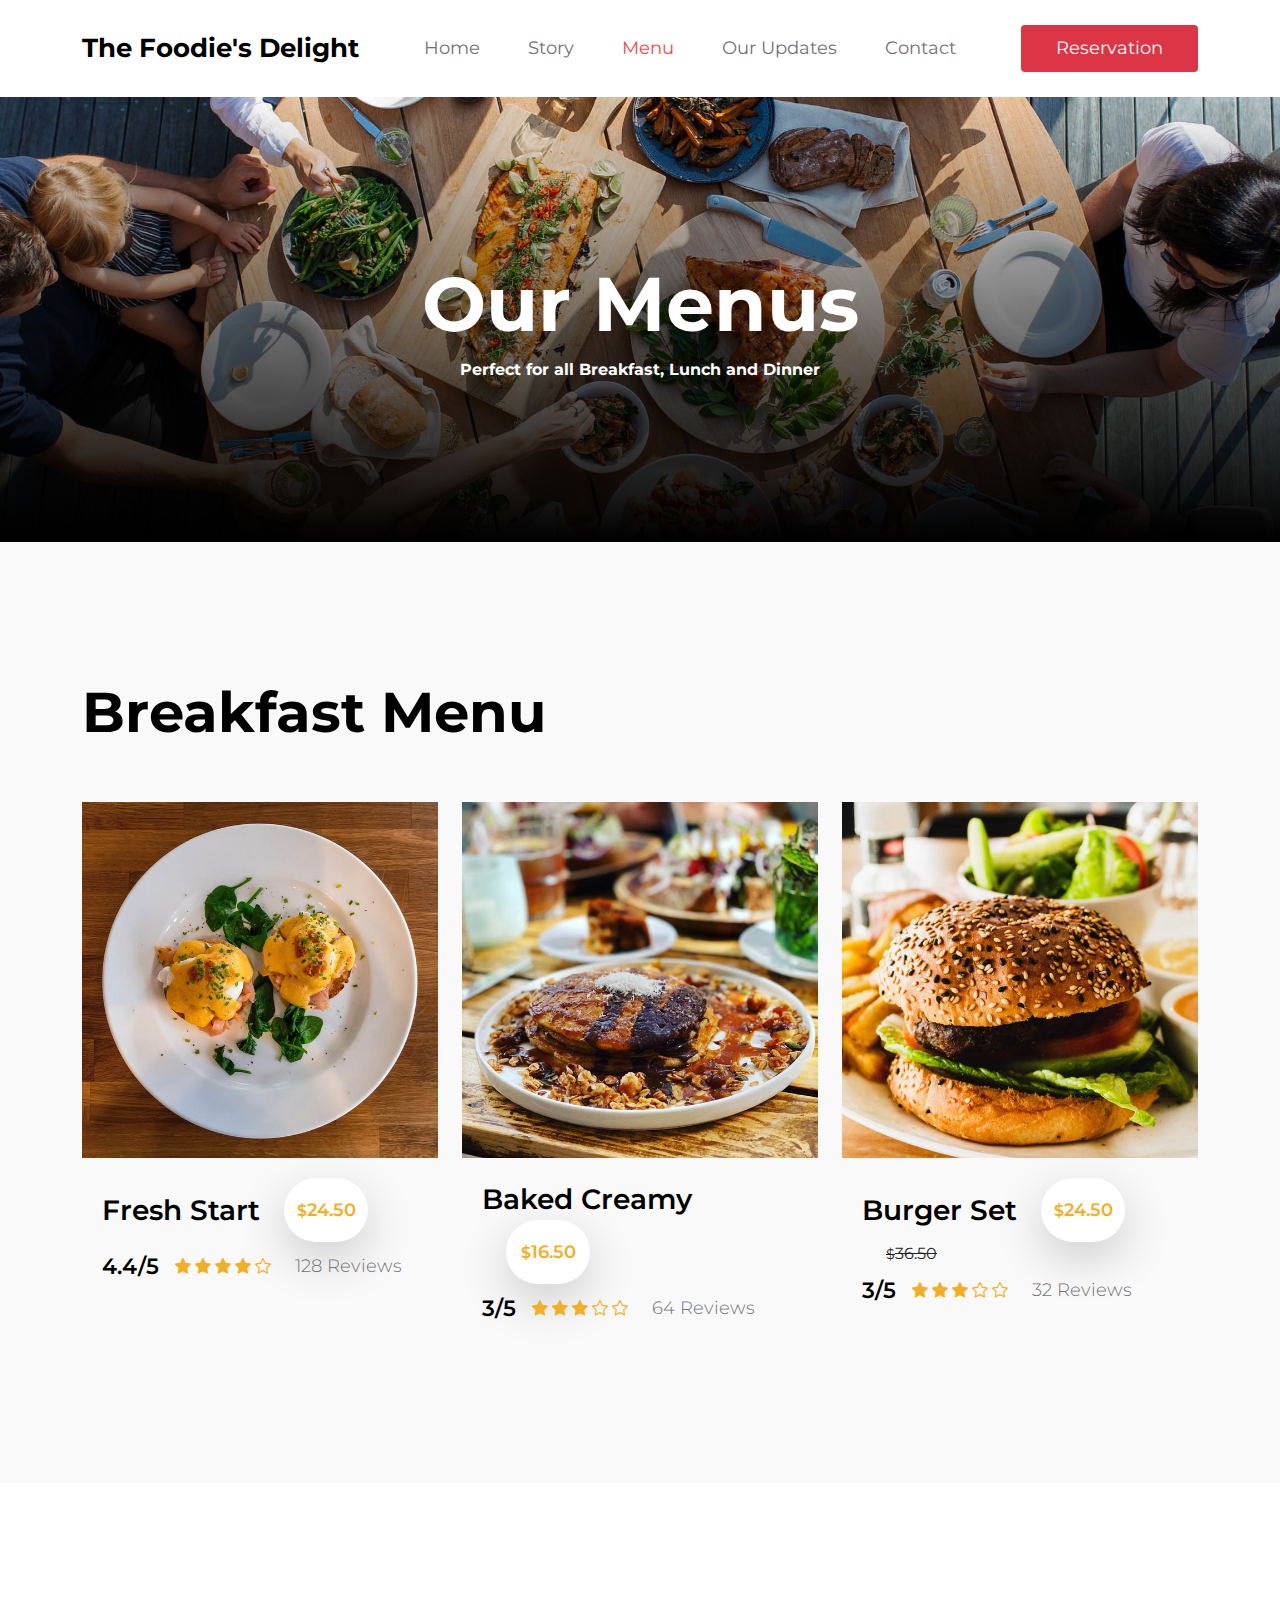
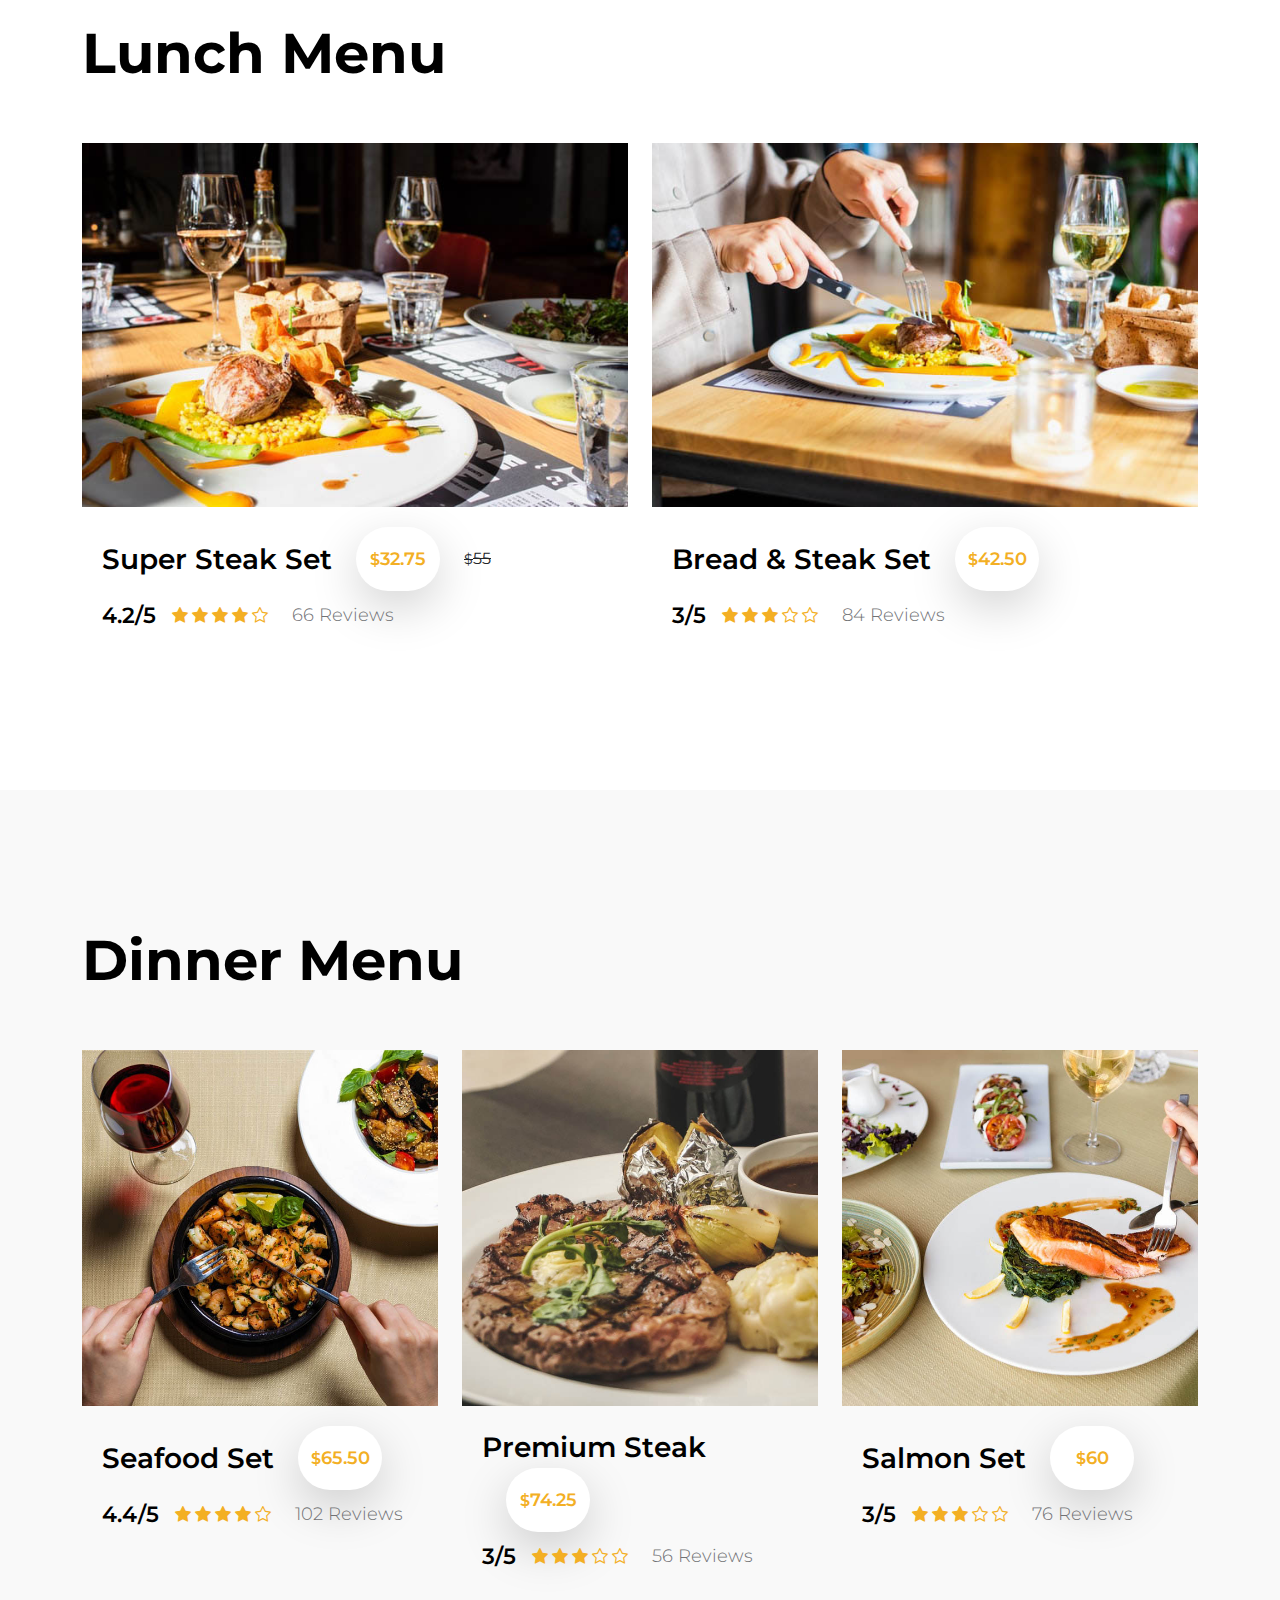
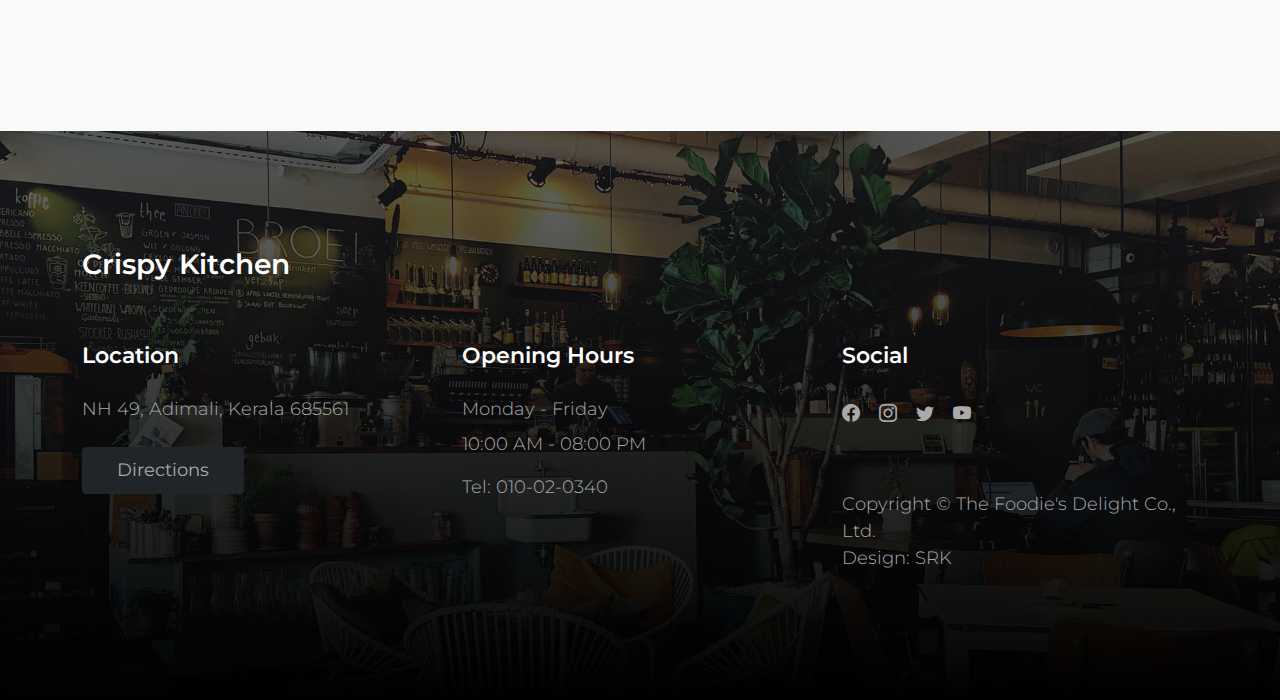
<file: menu.html>
<!doctype html>
<html lang="en">
    <head>
        <meta charset="utf-8">
        <meta name="viewport" content="width=device-width, initial-scale=1">

        <meta name="description" content="">
        <meta name="author" content="">

        <title>menu page
        </title>

        <!-- CSS FILES -->      
        <link rel="preconnect" href="https://fonts.googleapis.com">
        
        <link rel="preconnect" href="https://fonts.gstatic.com" crossorigin>
        
        <link href="https://fonts.googleapis.com/css2?family=Montserrat:wght@300;400;600;700&display=swap" rel="stylesheet">                  
        <link href="css/bootstrap.min.css" rel="stylesheet">

        <link href="css/bootstrap-icons.css" rel="stylesheet">

        <link href="css/tooplate-crispy-kitchen.css" rel="stylesheet">
        

    </head>
    
    <body>
        
        <nav class="navbar navbar-expand-lg bg-white shadow-lg">
            <div class="container">
                <button class="navbar-toggler" type="button" data-bs-toggle="collapse" data-bs-target="#navbarNav" aria-controls="navbarNav" aria-expanded="false" aria-label="Toggle navigation">
                    <span class="navbar-toggler-icon"></span>
                </button>
                
                <a class="navbar-brand" href="index.html">
                    The Foodie's Delight

                </a>

                <div class="d-lg-none">
                    <button type="button" class="custom-btn btn btn-danger" data-bs-toggle="modal" data-bs-target="#BookingModal">Reservation</button>
                </div>

                <div class="collapse navbar-collapse" id="navbarNav">
                    <ul class="navbar-nav mx-auto">
                        <li class="nav-item">
                            <a class="nav-link" href="index.html">Home</a>
                        </li>

                        <li class="nav-item">
                            <a class="nav-link" href="about.html">Story</a>
                        </li>

                        <li class="nav-item">
                            <a class="nav-link active" href="menu.html">Menu</a>
                        </li>

                        <li class="nav-item">
                            <a class="nav-link" href="news.html">Our Updates</a>
                        </li>

                        <li class="nav-item">
                            <a class="nav-link" href="contact.html">Contact</a>
                        </li>
                    </ul>
                </div>

                <div class="d-none d-lg-block">
                    <button type="button" class="custom-btn btn btn-danger" data-bs-toggle="modal" data-bs-target="#BookingModal">Reservation</button>
                </div>

            </div>
        </nav>

        <main>

            <header class="site-header site-menu-header">
                <div class="container">
                    <div class="row">

                        <div class="col-lg-10 col-12 mx-auto">
                            <h1 class="text-white">Our Menus</h1>

                            <strong class="text-white">Perfect for all Breakfast, Lunch and Dinner</strong>
                        </div>

                    </div>
                </div>

                <div class="overlay"></div>
            </header>

            <section class="menu section-padding">
                <div class="container">
                    <div class="row">

                        <div class="col-12">
                            <h2 class="mb-lg-5 mb-4">Breakfast Menu</h2>
                        </div>

                        <div class="col-lg-4 col-md-6 col-12">
                            <div class="menu-thumb">
                                <img src="images/breakfast/brett-jordan-8xt8-HIFqc8-unsplash.jpg" class="img-fluid menu-image" alt="">

                                <div class="menu-info d-flex flex-wrap align-items-center">
                                    <h4 class="mb-0">Fresh Start</h4>

                                    <span class="price-tag bg-white shadow-lg ms-4"><small>$</small>24.50</span>

                                    <div class="d-flex flex-wrap align-items-center w-100 mt-2">
                                        <h6 class="reviews-text mb-0 me-3">4.4/5</h6>

                                        <div class="reviews-stars">
                                            <i class="bi-star-fill reviews-icon"></i>
                                            <i class="bi-star-fill reviews-icon"></i>
                                            <i class="bi-star-fill reviews-icon"></i>
                                            <i class="bi-star-fill reviews-icon"></i>
                                            <i class="bi-star reviews-icon"></i>
                                        </div>

                                        <p class="reviews-text mb-0 ms-4">128 Reviews</p>
                                    </div>
                                </div>
                            </div>
                        </div>

                        <div class="col-lg-4 col-md-6 col-12">
                            <div class="menu-thumb">
                                <img src="images/breakfast/lucas-swennen-1W_MyJSRLuQ-unsplash.jpg" class="img-fluid menu-image" alt="">

                                <div class="menu-info d-flex flex-wrap align-items-center">
                                    <h4 class="mb-0">Baked Creamy</h4>

                                    <span class="price-tag bg-white shadow-lg ms-4"><small>$</small>16.50</span>

                                    <div class="d-flex flex-wrap align-items-center w-100 mt-2">
                                        <h6 class="reviews-text mb-0 me-3">3/5</h6>

                                        <div class="reviews-stars">
                                            <i class="bi-star-fill reviews-icon"></i>
                                            <i class="bi-star-fill reviews-icon"></i>
                                            <i class="bi-star-fill reviews-icon"></i>
                                            <i class="bi-star reviews-icon"></i>
                                            <i class="bi-star reviews-icon"></i>
                                        </div>

                                        <p class="reviews-text mb-0 ms-4">64 Reviews</p>
                                    </div>
                                </div>
                            </div>
                        </div>

                        <div class="col-lg-4 col-md-6 col-12">
                            <div class="menu-thumb">
                                <img src="images/breakfast/louis-hansel-dphM2U1xq0U-unsplash.jpg" class="img-fluid menu-image" alt="">

                                <div class="menu-info d-flex flex-wrap align-items-center">
                                    <h4 class="mb-0">Burger Set</h4>

                                    <span class="price-tag bg-white shadow-lg ms-4"><small>$</small>24.50</span>

                                    <del class="ms-4"><small>$</small>36.50</del>

                                    <div class="d-flex flex-wrap align-items-center w-100 mt-2">
                                        <h6 class="reviews-text mb-0 me-3">3/5</h6>

                                        <div class="reviews-stars">
                                            <i class="bi-star-fill reviews-icon"></i>
                                            <i class="bi-star-fill reviews-icon"></i>
                                            <i class="bi-star-fill reviews-icon"></i>
                                            <i class="bi-star reviews-icon"></i>
                                            <i class="bi-star reviews-icon"></i>
                                        </div>

                                        <p class="reviews-text mb-0 ms-4">32 Reviews</p>
                                    </div>
                                </div>
                            </div>
                        </div>

                    </div>
                </div>
            </section>

            <section class="menu section-padding bg-white">
                <div class="container">
                    <div class="row">

                        <div class="col-12">
                            <h2 class="mb-lg-5 mb-4">Lunch Menu</h2>
                        </div>

                        <div class="col-lg-6 col-12">
                            <div class="menu-thumb">
                                <img src="images/lunch/louis-hansel-cH5IPjaAYyo-unsplash.jpg" class="img-fluid menu-image" alt="">

                                <div class="menu-info d-flex flex-wrap align-items-center">
                                    <h4 class="mb-0">Super Steak Set</h4>

                                    <span class="price-tag bg-white shadow-lg ms-4"><small>$</small>32.75</span>

                                    <del class="ms-4"><small>$</small>55</del>

                                    <div class="d-flex flex-wrap align-items-center w-100 mt-2">
                                        <h6 class="reviews-text mb-0 me-3">4.2/5</h6>

                                        <div class="reviews-stars">
                                            <i class="bi-star-fill reviews-icon"></i>
                                            <i class="bi-star-fill reviews-icon"></i>
                                            <i class="bi-star-fill reviews-icon"></i>
                                            <i class="bi-star-fill reviews-icon"></i>
                                            <i class="bi-star reviews-icon"></i>
                                        </div>

                                        <p class="reviews-text mb-0 ms-4">66 Reviews</p>
                                    </div>
                                </div>
                            </div>
                        </div>

                        <div class="col-lg-6 col-12">
                            <div class="menu-thumb">
                                <img src="images/lunch/louis-hansel-rheOvfxOlOA-unsplash.jpg" class="img-fluid menu-image" alt="">

                                <div class="menu-info d-flex flex-wrap align-items-center">
                                    <h4 class="mb-0">Bread &amp; Steak Set</h4>

                                    <span class="price-tag bg-white shadow-lg ms-4"><small>$</small>42.50</span>

                                    <div class="d-flex flex-wrap align-items-center w-100 mt-2">
                                        <h6 class="reviews-text mb-0 me-3">3/5</h6>

                                        <div class="reviews-stars">
                                            <i class="bi-star-fill reviews-icon"></i>
                                            <i class="bi-star-fill reviews-icon"></i>
                                            <i class="bi-star-fill reviews-icon"></i>
                                            <i class="bi-star reviews-icon"></i>
                                            <i class="bi-star reviews-icon"></i>
                                        </div>

                                        <p class="reviews-text mb-0 ms-4">84 Reviews</p>
                                    </div>
                                </div>
                            </div>
                        </div>

                    </div>
                </div>
            </section>

            <section class="menu section-padding">
                <div class="container">
                    <div class="row">

                        <div class="col-12">
                            <h2 class="mb-lg-5 mb-4">Dinner Menu</h2>
                        </div>

                        <div class="col-lg-4 col-md-6 col-12">
                            <div class="menu-thumb">
                                <img src="images/dinner/farhad-ibrahimzade-ZipYER3NLhY-unsplash.jpg" class="img-fluid menu-image" alt="">

                                <div class="menu-info d-flex flex-wrap align-items-center">
                                    <h4 class="mb-0">Seafood Set</h4>

                                    <span class="price-tag bg-white shadow-lg ms-4"><small>$</small>65.50</span>

                                    <div class="d-flex flex-wrap align-items-center w-100 mt-2">
                                        <h6 class="reviews-text mb-0 me-3">4.4/5</h6>

                                        <div class="reviews-stars">
                                            <i class="bi-star-fill reviews-icon"></i>
                                            <i class="bi-star-fill reviews-icon"></i>
                                            <i class="bi-star-fill reviews-icon"></i>
                                            <i class="bi-star-fill reviews-icon"></i>
                                            <i class="bi-star reviews-icon"></i>
                                        </div>

                                        <p class="reviews-text mb-0 ms-4">102 Reviews</p>
                                    </div>
                                </div>
                            </div>
                        </div>

                        <div class="col-lg-4 col-md-6 col-12">
                            <div class="menu-thumb">
                                <img src="images/dinner/keriliwi-c3mFafsFz2w-unsplash.jpg" class="img-fluid menu-image" alt="">

                                <div class="menu-info d-flex flex-wrap align-items-center">
                                    <h4 class="mb-0">Premium Steak</h4>

                                    <span class="price-tag bg-white shadow-lg ms-4"><small>$</small>74.25</span>

                                    <div class="d-flex flex-wrap align-items-center w-100 mt-2">
                                        <h6 class="reviews-text mb-0 me-3">3/5</h6>

                                        <div class="reviews-stars">
                                            <i class="bi-star-fill reviews-icon"></i>
                                            <i class="bi-star-fill reviews-icon"></i>
                                            <i class="bi-star-fill reviews-icon"></i>
                                            <i class="bi-star reviews-icon"></i>
                                            <i class="bi-star reviews-icon"></i>
                                        </div>

                                        <p class="reviews-text mb-0 ms-4">56 Reviews</p>
                                    </div>
                                </div>
                            </div>
                        </div>

                        <div class="col-lg-4 col-md-6 col-12">
                            <div class="menu-thumb">
                                <img src="images/dinner/farhad-ibrahimzade-isHUj3N0194-unsplash.jpg" class="img-fluid menu-image" alt="">

                                <div class="menu-info d-flex flex-wrap align-items-center">
                                    <h4 class="mb-0">Salmon Set</h4>

                                    <span class="price-tag bg-white shadow-lg ms-4"><small>$</small>60</span>

                                    <div class="d-flex flex-wrap align-items-center w-100 mt-2">
                                        <h6 class="reviews-text mb-0 me-3">3/5</h6>

                                        <div class="reviews-stars">
                                            <i class="bi-star-fill reviews-icon"></i>
                                            <i class="bi-star-fill reviews-icon"></i>
                                            <i class="bi-star-fill reviews-icon"></i>
                                            <i class="bi-star reviews-icon"></i>
                                            <i class="bi-star reviews-icon"></i>
                                        </div>

                                        <p class="reviews-text mb-0 ms-4">76 Reviews</p>
                                    </div>
                                </div>
                            </div>
                        </div>

                    </div>
                </div>
            </section>

        </main>

        <footer class="site-footer section-padding">
            
            <div class="container">
                
                <div class="row">

                    <div class="col-12">
                        <h4 class="text-white mb-4 me-5">Crispy Kitchen</h4>
                    </div>

                    <div class="col-lg-4 col-md-7 col-xs-12 tooplate-mt30">
                        <h6 class="text-white mb-lg-4 mb-3">Location</h6>

                        <p>NH 49, Adimali, Kerala 685561

                        </p>

                        <a href="https://goo.gl/maps/tqJkxj7GnA66LFje6" class="custom-btn btn btn-dark mt-2">Directions</a>
                    </div>

                    <div class="col-lg-4 col-md-5 col-xs-12 tooplate-mt30">
                        <h6 class="text-white mb-lg-4 mb-3">Opening Hours</h6>

                        <p class="mb-2">Monday - Friday</p>

                        <p>10:00 AM - 08:00 PM</p>

                        <p>Tel: <a href="tel: 010-02-0340" class="tel-link">010-02-0340</a></p>
                    </div>

                    <div class="col-lg-4 col-md-6 col-xs-12 tooplate-mt30">
                        <h6 class="text-white mb-lg-4 mb-3">Social</h6>

                        <ul class="social-icon">
                            <li><a href="#" class="social-icon-link bi-facebook"></a></li>

                            <li><a href="#" class="social-icon-link bi-instagram"></a></li>

                            <li><a href="#" class="social-icon-link bi-twitter"></a></li>

                            <li><a href="#" class="social-icon-link bi-youtube"></a></li>
                        </ul>
                    
                        <p class="copyright-text tooplate-mt60">Copyright © The Foodie's Delight
                            Co., Ltd.
                        <br>Design: <a rel="nofollow" href="https://syedriyaz06.github.io/" target="_blank">SRK</a></p>
                        
                    </div>

                </div><!-- row ending -->
                
             </div><!-- container ending -->
             
        </footer>

        <!-- Modal -->
        <div class="modal fade" id="BookingModal" tabindex="-1" aria-labelledby="BookingModal" aria-hidden="true">
            <div class="modal-dialog modal-dialog-centered modal-xl">
                <div class="modal-content">
                    <div class="modal-header">
                        <h3 class="mb-0">Reserve a table</h3>

                        <button type="button" class="btn-close" data-bs-dismiss="modal" aria-label="Close"></button>
                    </div>

                    <div class="modal-body d-flex flex-column justify-content-center">
                        <div class="booking">
                            
                            <form class="booking-form row" role="form" action="https://formspree.io/f/myyqybpy" method="post">
                                <div class="col-lg-6 col-12">
                                    <label for="name" class="form-label">Full Name</label>

                                    <input type="text" name="name" id="name" class="form-control" placeholder="Your Name" required>
                                </div>

                                <div class="col-lg-6 col-12">
                                    <label for="email" class="form-label">Email Address</label>

                                    <input type="email" name="email" id="email" pattern="[^ @]*@[^ @]*" class="form-control" placeholder="your@email.com" required>
                                </div>

                                <div class="col-lg-6 col-12">
                                    <label for="phone" class="form-label">Phone Number</label>

                                    <input type="telephone" name="phone" id="phone" pattern="[0-9]{3}[0-9]{3}[0-9]{4}" class="form-control" placeholder="1234567890">
                                </div>

                                <div class="col-lg-6 col-12">
                                    <label for="people" class="form-label">Number of persons</label>

                                    <input type="text" name="people" id="people" class="form-control" placeholder="12 persons">
                                </div>

                                <div class="col-lg-6 col-12">
                                    <label for="date" class="form-label">Date</label>

                                    <input type="date" name="date" id="date" value="" class="form-control">
                                </div>

                                <div class="col-lg-6 col-12">
                                    <label for="time" class="form-label">Time</label>

                                    <select class="form-select form-control" name="time" id="time">
                                      <option value="5" selected>5:00 PM</option>
                                      <option value="6">6:00 PM</option>
                                      <option value="7">7:00 PM</option>
                                      <option value="8">8:00 PM</option>
                                      <option value="9">9:00 PM</option>
                                    </select>
                                </div>

                                <div class="col-12">
                                    <label for="message" class="form-label">Special Request</label>

                                    <textarea class="form-control" rows="4" id="message" name="message" placeholder=""></textarea>
                                </div>

                                <div class="col-lg-4 col-12 ms-auto">
                                    <button type="submit" class="form-control">Submit Request</button>
                                </div>
                            </form>
                        </div>
                    </div>

                    <div class="modal-footer"></div>
                    
                </div>
                
            </div>
        </div>

        <!-- JAVASCRIPT FILES -->
        <script src="js/jquery.min.js"></script>
        <script src="js/bootstrap.bundle.min.js"></script>
        <script src="js/custom.js"></script>

    </body>
</html>
</file>
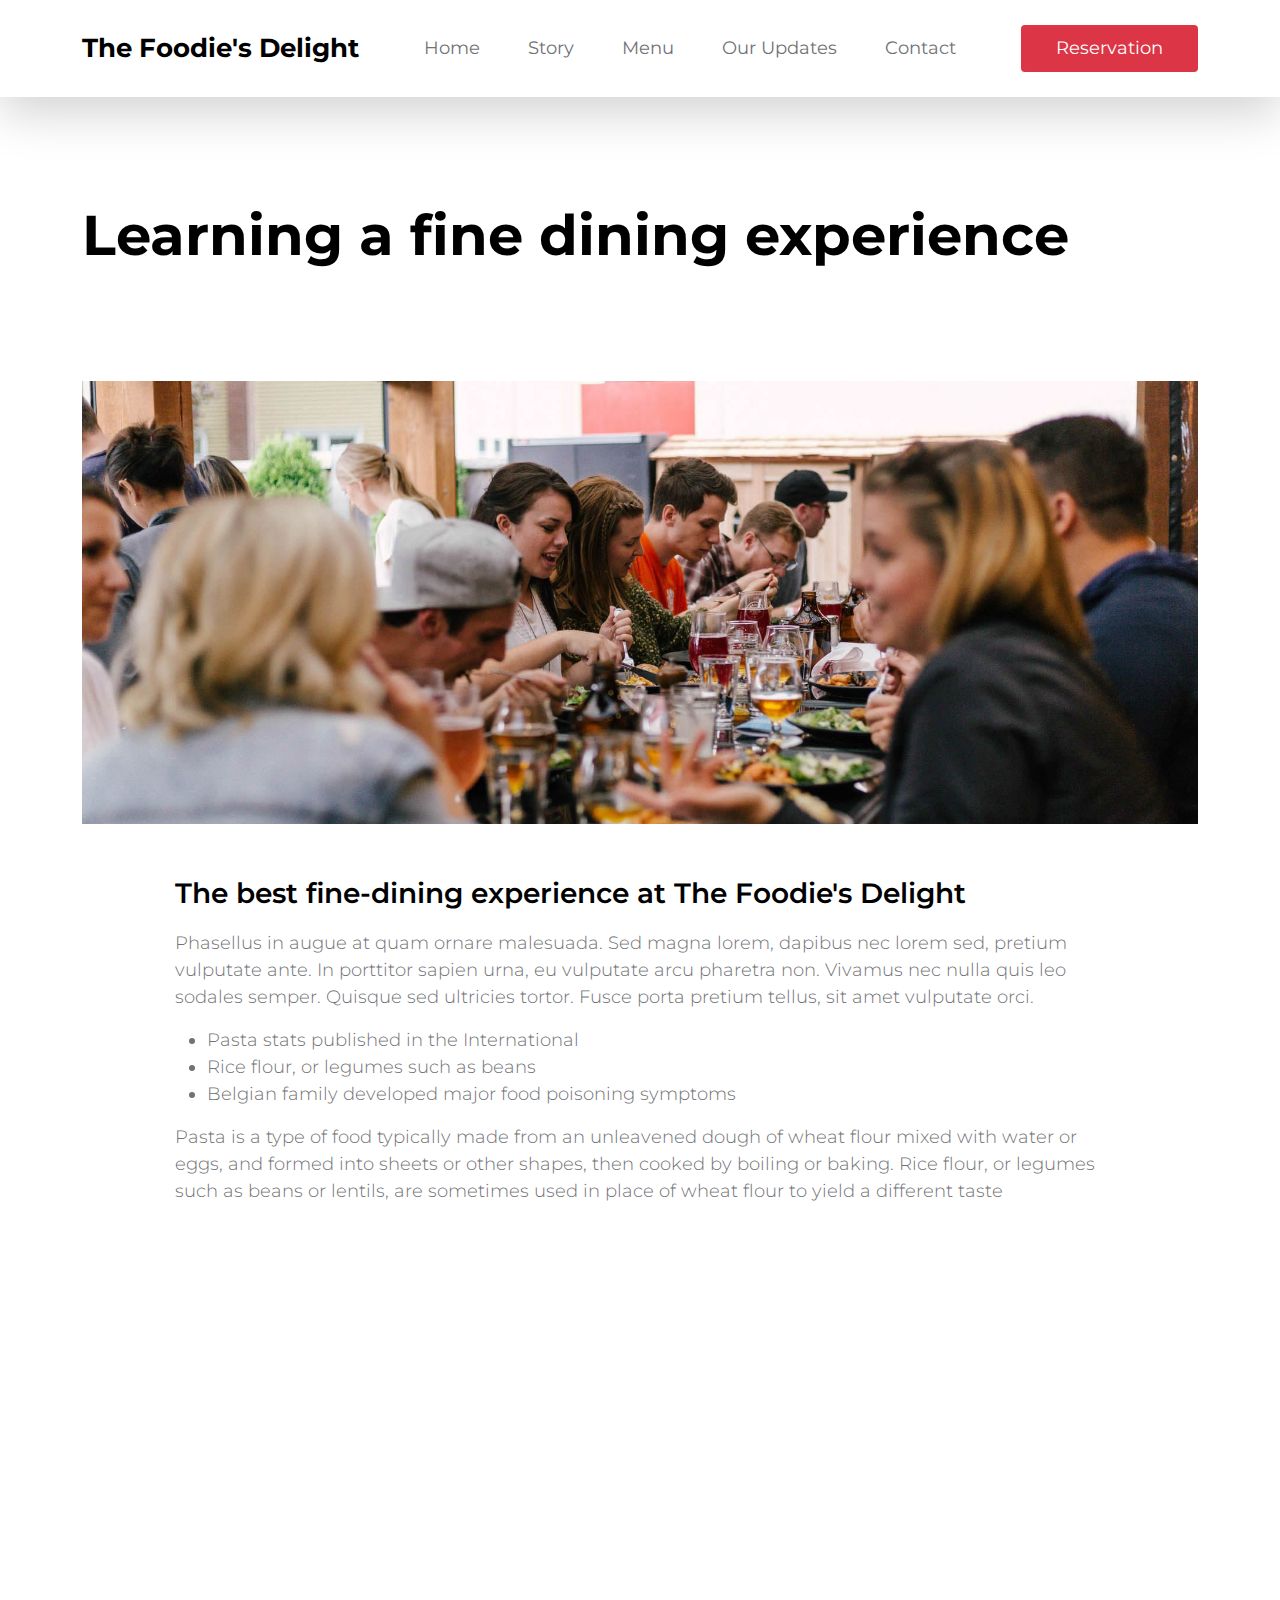
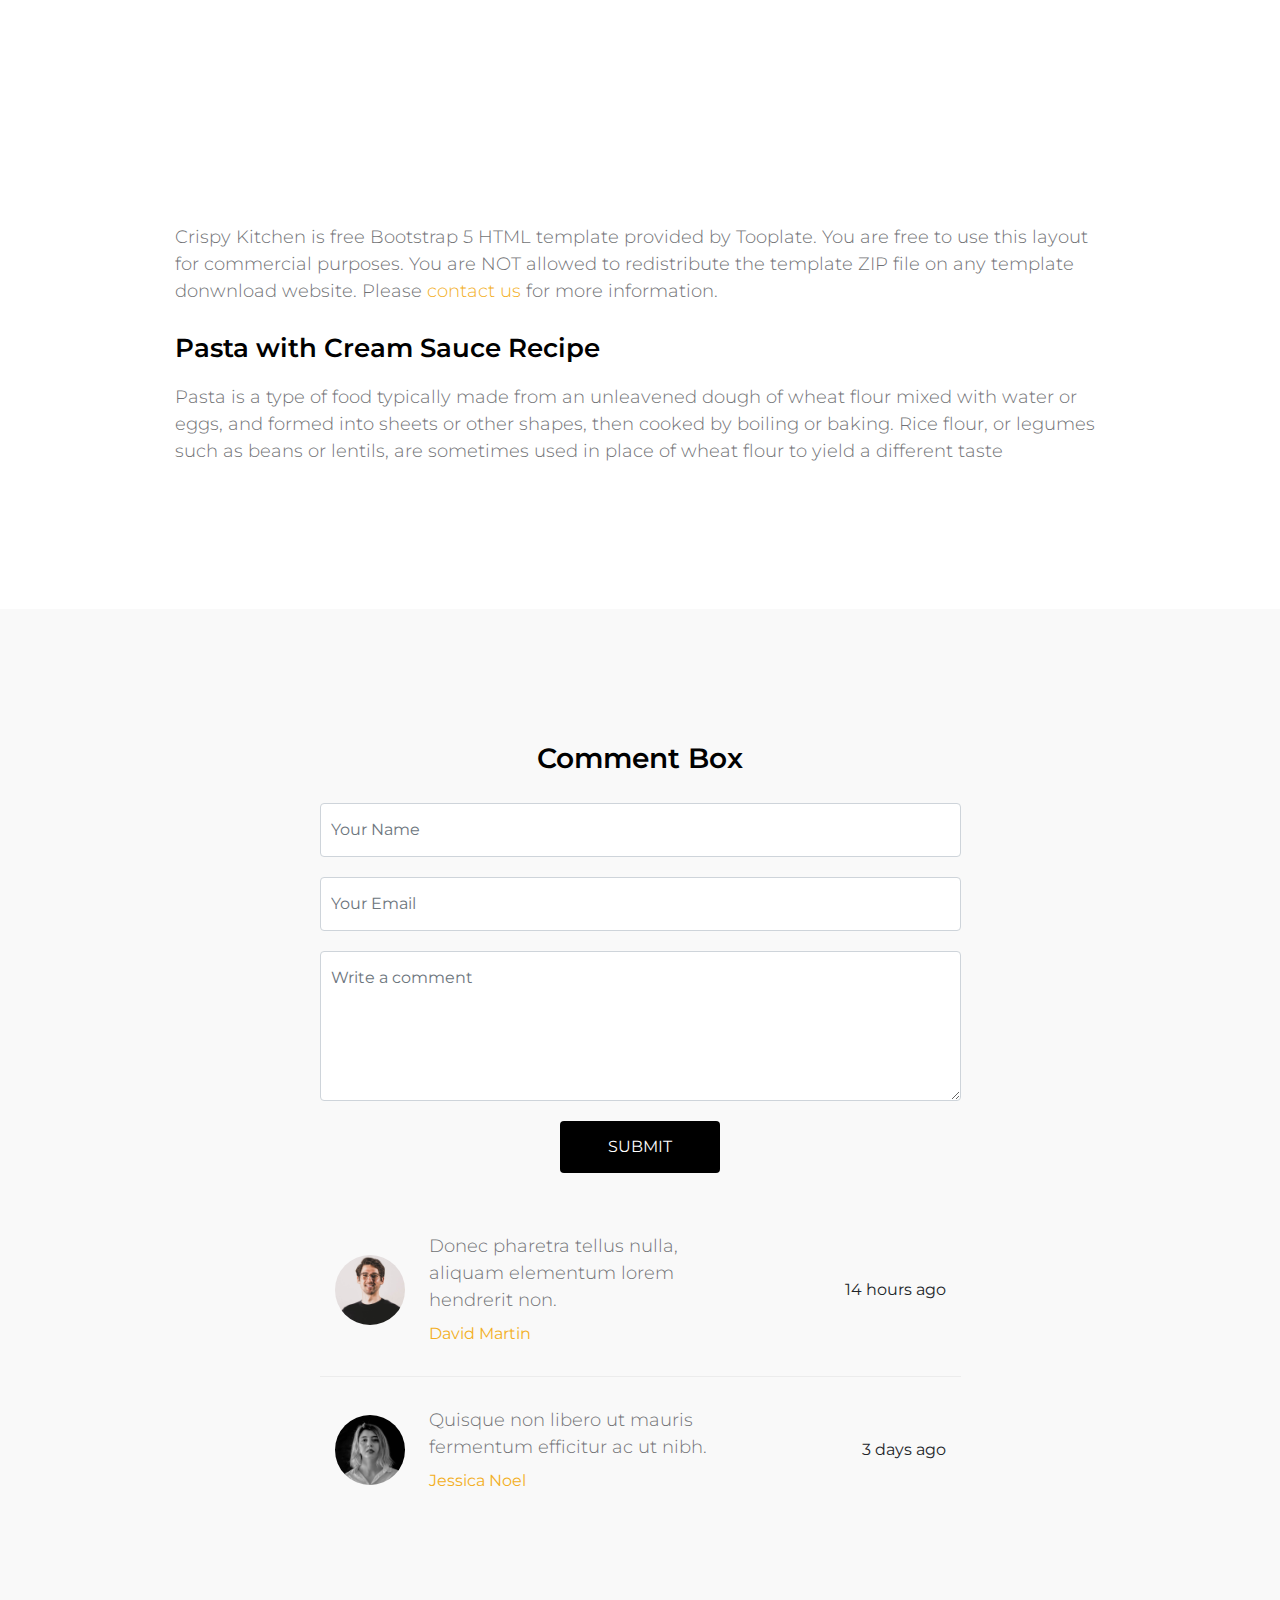
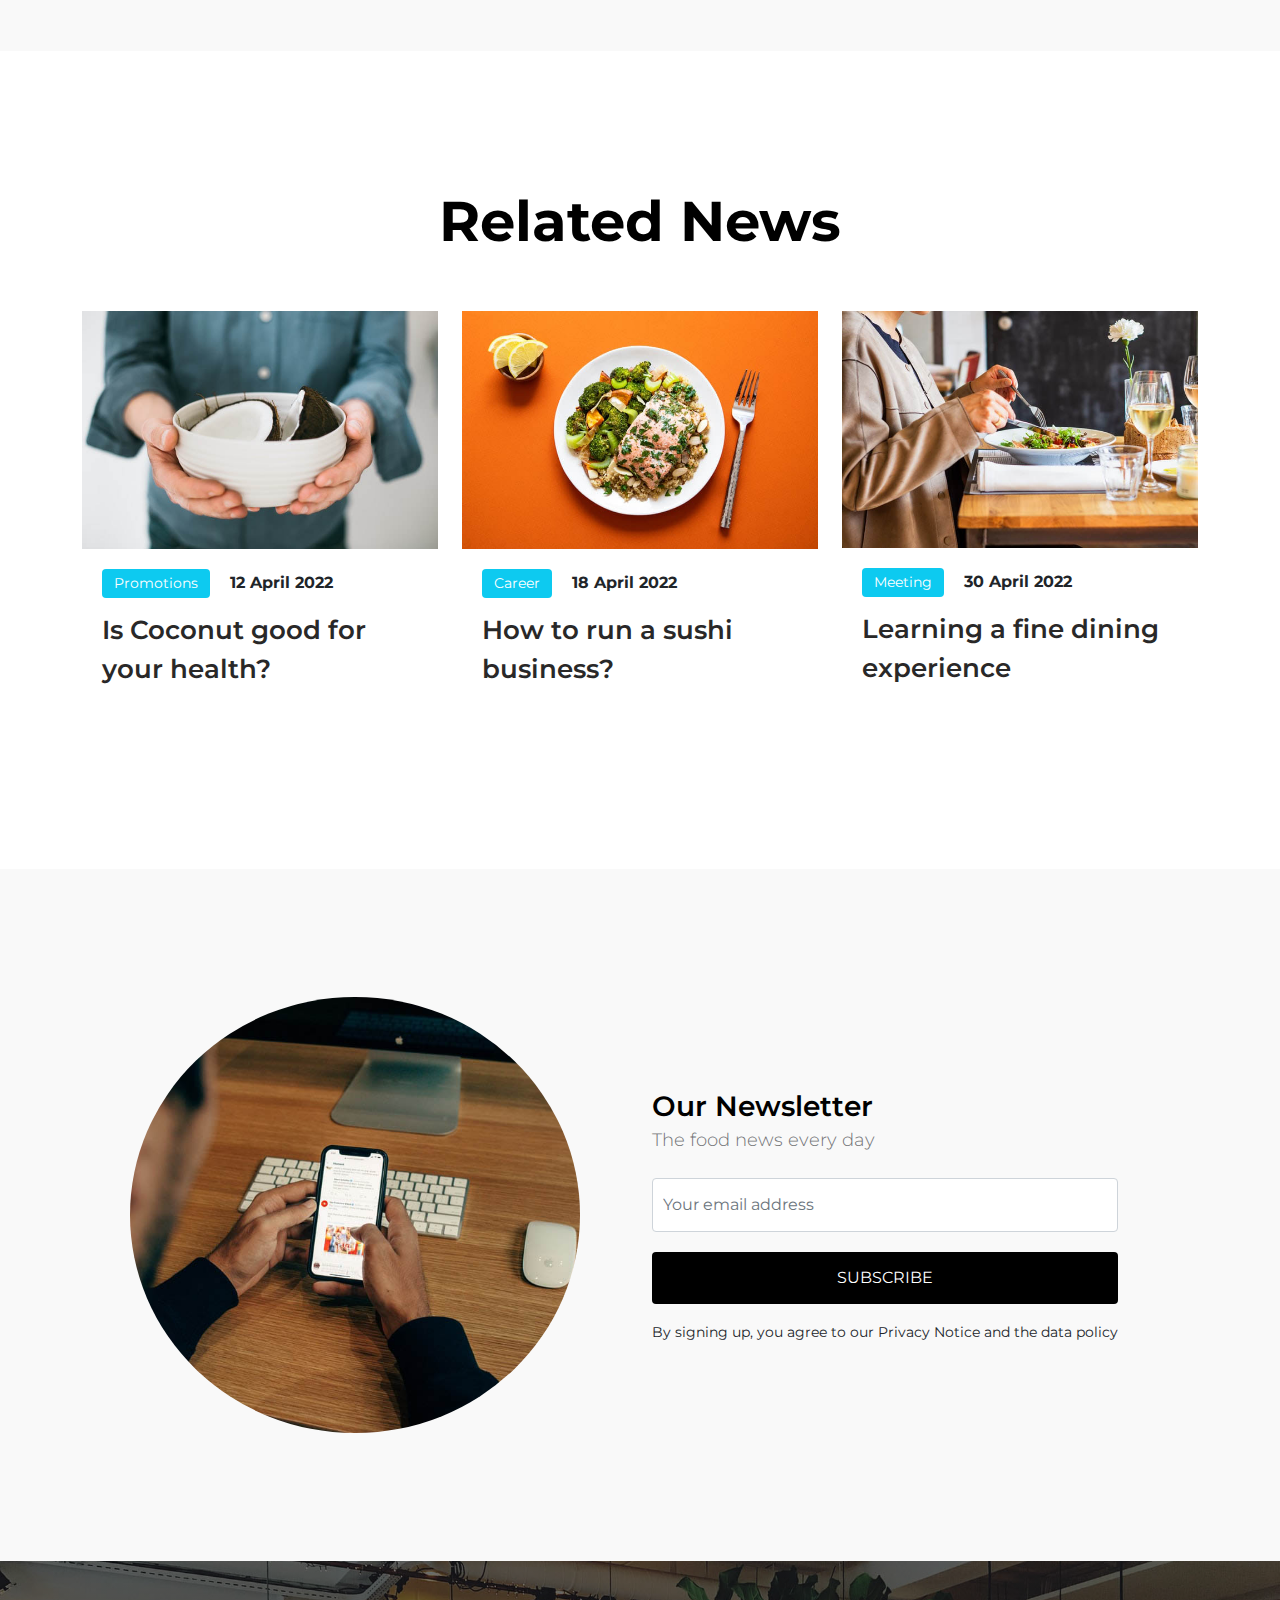
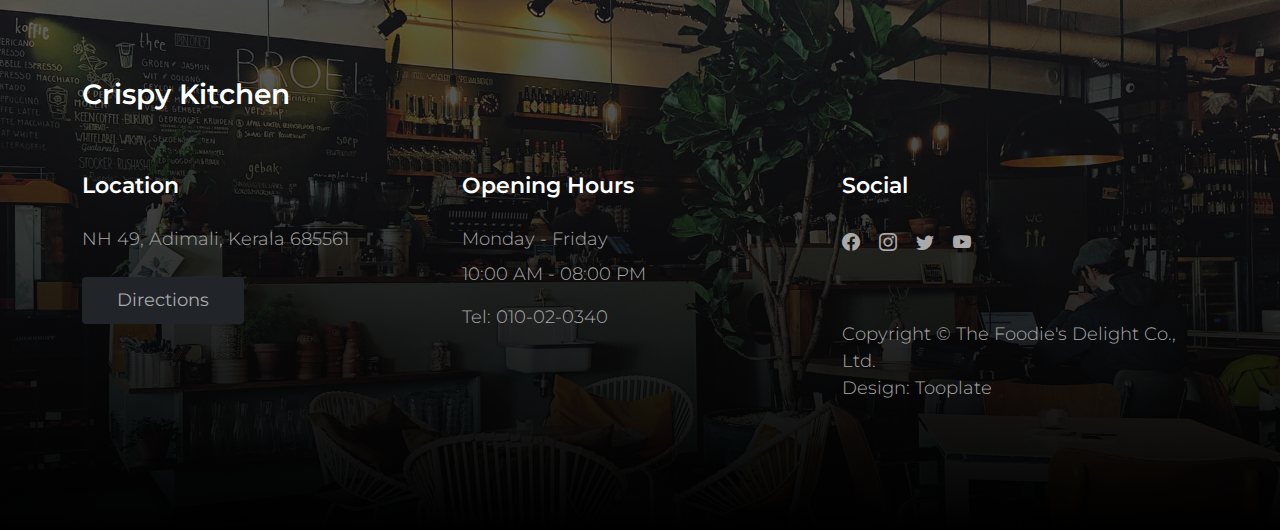
<file: news-detail.html>
<!doctype html>
<html lang="en">
    <head>
        <meta charset="utf-8">
        <meta name="viewport" content="width=device-width, initial-scale=1">

        <meta name="description" content="">
        <meta name="author" content="">

        <title> News Page</title>

        <!-- CSS FILES -->  
        <link rel="preconnect" href="https://fonts.googleapis.com">
        
        <link rel="preconnect" href="https://fonts.gstatic.com" crossorigin>
        
        <link href="https://fonts.googleapis.com/css2?family=Montserrat:wght@300;400;600;700&display=swap" rel="stylesheet">                      
        <link href="css/bootstrap.min.css" rel="stylesheet">

        <link href="css/bootstrap-icons.css" rel="stylesheet">

        <link href="css/tooplate-crispy-kitchen.css" rel="stylesheet">

    </head>
    
    <body>
        
        <nav class="navbar navbar-expand-lg bg-white shadow-lg">
            <div class="container">
                <button class="navbar-toggler" type="button" data-bs-toggle="collapse" data-bs-target="#navbarNav" aria-controls="navbarNav" aria-expanded="false" aria-label="Toggle navigation">
                    <span class="navbar-toggler-icon"></span>
                </button>
                
                <a class="navbar-brand" href="index.html">
                    The Foodie's Delight

                </a>

                <div class="d-lg-none">
                    <button type="button" class="custom-btn btn btn-danger" data-bs-toggle="modal" data-bs-target="#BookingModal">Reservation</button>
                </div>

                <div class="collapse navbar-collapse" id="navbarNav">
                    <ul class="navbar-nav mx-auto">
                        <li class="nav-item">
                            <a class="nav-link" href="index.html">Home</a>
                        </li>

                        <li class="nav-item">
                            <a class="nav-link" href="about.html">Story</a>
                        </li>

                        <li class="nav-item">
                            <a class="nav-link" href="menu.html">Menu</a>
                        </li>

                        <li class="nav-item">
                            <a class="nav-link" href="news.html">Our Updates</a>
                        </li>

                        <li class="nav-item">
                            <a class="nav-link" href="contact.html">Contact</a>
                        </li>
                    </ul>
                </div>

                <div class="d-none d-lg-block">
                    <button type="button" class="custom-btn btn btn-danger" data-bs-toggle="modal" data-bs-target="#BookingModal">Reservation</button>
                </div>

            </div>
        </nav>

        <main>

            <header class="site-header site-news-detail-header">
                <div class="container">
                    <div class="row">

                        <div class="col-12">
                            <h2>Learning a fine dining experience</h2>
                        </div>

                    </div>
                </div>
            </header>

            <section class="news-detail section-padding pt-0">
                <div class="container">
                    <div class="row">

                        <div class="col-lg-12 col-12">
                            <img src="images/news/news-detail-header.jpg" class="img-fluid news-detail-image" alt="fine dining experience">

                            <div class="col-lg-10 col-10 mx-auto mt-5">
                                
                                <h4 class="mb-3">The best fine-dining experience at The Foodie's Delight
                                </h4>

                                <p>Phasellus in augue at quam ornare malesuada. Sed magna lorem, dapibus nec lorem sed, pretium vulputate ante. In porttitor sapien urna, eu vulputate arcu pharetra non. Vivamus nec nulla quis leo sodales semper. Quisque sed ultricies tortor. Fusce porta pretium tellus, sit amet vulputate orci.</p>

                                <ul class="list">
                                    <li class="list-item">Pasta stats published in the International</li>

                                    <li class="list-item">Rice flour, or legumes such as beans</li>

                                    <li class="list-item">Belgian family developed major food poisoning symptoms</li>
                                </ul>

                                <p>Pasta is a type of food typically made from an unleavened dough of wheat flour mixed with water or eggs, and formed into sheets or other shapes, then cooked by boiling or baking. Rice flour, or legumes such as beans or lentils, are sometimes used in place of wheat flour to yield a different taste</p>

                                <div class="ratio ratio-16x9 my-5">
                                    <iframe width="560" height="315" src="https://www.youtube.com/embed/6vebbDZxoKE?controls=0" title="YouTube video player" frameborder="0" allow="accelerometer; autoplay; clipboard-write; encrypted-media; gyroscope; picture-in-picture" allowfullscreen></iframe>
                                </div>

                                <p>Crispy Kitchen is free Bootstrap 5 HTML template provided by Tooplate. You are free to use this layout for commercial purposes. You are NOT allowed to redistribute the template ZIP file on any template donwnload website. Please <a href="https://www.tooplate.com/contact" target="_blank">contact us</a> for more information.</p>

                                <h5 class="mt-4 mb-3">Pasta with Cream Sauce Recipe</h5>

                                <p>Pasta is a type of food typically made from an unleavened dough of wheat flour mixed with water or eggs, and formed into sheets or other shapes, then cooked by boiling or baking. Rice flour, or legumes such as beans or lentils, are sometimes used in place of wheat flour to yield a different taste</p>
                            </div>
                        </div>

                    </div>
                </div>
            </section>

            <section class="comments section-padding">
                <div class="container">
                    <div class="row">

                        <div class="col-12">
                            <h4 class="text-center mb-4">Comment Box</h4>
                        </div>

                        <div class="col-lg-7 col-12 mx-auto">
                            <form class="custom-form comment-form" action="#" method="get" role="form">
                            	
                                <input type="text" name="comment-name" id="comment-name" class="form-control" placeholder="Your Name" required>
                                
                                <input type="email" name="comment-email" id="comment-email" pattern="[^ @]*@[^ @]*" class="form-control" placeholder="Your Email" required="">
                            
                                <textarea class="form-control" rows="5" id="comment" name="comment" placeholder="Write a comment" required></textarea>

                                <div class="col-lg-3 col-4 mx-auto">
                                    <button type="submit" class="form-control" id="subscribe">Submit</button>
                                </div>
                            </form>

                            <div class="news-author d-flex flex-wrap align-items-center">
                                <img src="images/author/alexander-hipp-iEEBWgY_6lA-unsplash.jpg" class="img-fluid news-author-image" alt="">

                                <div class="ms-4 w-50">
                                    <p class="mb-2">Donec pharetra tellus nulla, aliquam elementum lorem hendrerit non.</p>
                                    
                                    <a href="#">David Martin</a>
                                </div>

                                <span class="ms-auto">14 hours ago</span>
                            </div>

                            <div class="news-author d-flex flex-wrap align-items-center">
                                <img src="images/author/shoeib-abolhassani-ojl7T2Ah93U-unsplash.jpg" class="img-fluid news-author-image" alt="">

                                <div class="ms-4 w-50">
                                    <p class="mb-2">Quisque non libero ut mauris fermentum efficitur ac ut nibh.</p>
                                    
                                    <a href="#">Jessica Noel</a>
                                </div>

                                <span class="ms-auto">3 days ago</span>
                            </div>
                        </div>

                    </div>
                </div>
            </section>

            <section class="related-news section-padding bg-white">
                <div class="container">
                    <div class="row">

                        <h2 class="text-center mb-lg-5 mb-4">Related News</h2>

                        <div class="col-lg-4 col-md-6 col-12">
                            <div class="news-thumb mb-4">
                                <a href="news-detail.html">
                                    <img src="images/news/gilles-lambert-S_LhjpfIdm4-unsplash.jpg" class="img-fluid news-image" alt="">
                                </a>
                                
                                <div class="news-text-info">
                                    <span class="category-tag me-3 bg-info">Promotions</span>

                                    <strong>12 April 2022</strong>

                                    <h5 class="news-title mt-2">
                                        <a href="news-detail.html" class="news-title-link">Is Coconut good for your health?</a>
                                    </h5>
                                </div>
                            </div> 
                        </div>

                        <div class="col-lg-4 col-md-6 col-12">
                            <div class="news-thumb mb-4">
                                <a href="news-detail.html">
                                    <img src="images/news/ella-olsson-mmnKI8kMxpc-unsplash.jpg" class="img-fluid news-image" alt="">
                                </a>
                                
                                <div class="news-text-info">
                                    <span class="category-tag me-3 bg-info">Career</span>

                                    <strong>18 April 2022</strong>

                                    <h5 class="news-title mt-2">
                                        <a href="news-detail.html" class="news-title-link">How to run a sushi business?</a>
                                    </h5>
                                </div>
                            </div> 
                        </div>

                        <div class="col-lg-4 col-md-6 col-12">
                            <div class="news-thumb mb-4">
                                <a href="news-detail.html">
                                    <img src="images/news/louis-hansel-GiIiRV0FjwU-unsplash.jpg" class="img-fluid news-image" alt="">
                                </a>
                                
                                <div class="news-text-info">
                                    <span class="category-tag me-3 bg-info">Meeting</span>

                                    <strong>30 April 2022</strong>

                                    <h5 class="news-title mt-2">
                                        <a href="news-detail.html" class="news-title-link">Learning a fine dining experience</a>
                                    </h5>
                                </div>
                            </div> 
                        </div>

                    </div>
                </div>
            </section>

            <section class="newsletter section-padding">
                <div class="container">
                    <div class="row">

                        <div class="col-lg-6 col-12">
                            <img src="images/charles-deluvio-FdDkfYFHqe4-unsplash.jpg" class="img-fluid newsletter-image" alt="">
                        </div>

                        <div class="col-lg-6 col-12 d-flex align-items-center mt-5 mt-lg-0 mx-auto">
                            <div class="subscribe-form-wrap">
                                <h4 class="mb-0">Our Newsletter</h4>

                                <p>The food news every day</p>

                                <form class="custom-form subscribe-form mt-4" role="form">
                                    <input type="email" name="subscribe-email" id="subscribe-email" pattern="[^ @]*@[^ @]*" class="form-control" placeholder="Your email address" required="">

                                    <button type="submit" class="form-control mb-3" id="subscribe">Subscribe</button>

                                    <small>By signing up, you agree to our Privacy Notice and the data policy</small>
                                    </div>
                                </form>
                            </div>
                        </div>

                    </div>
                </div>
            </section>

        </main>

        <footer class="site-footer section-padding">
            
            <div class="container">
                
                <div class="row">

                    <div class="col-12">
                        <h4 class="text-white mb-4 me-5">Crispy Kitchen</h4>
                    </div>

                    <div class="col-lg-4 col-md-7 col-xs-12 tooplate-mt30">
                        <h6 class="text-white mb-lg-4 mb-3">Location</h6>

                        <p>NH 49, Adimali, Kerala 685561

                        </p>

                        <a href="https://goo.gl/maps/tqJkxj7GnA66LFje6" class="custom-btn btn btn-dark mt-2">Directions</a>
                    </div>

                    <div class="col-lg-4 col-md-5 col-xs-12 tooplate-mt30">
                        <h6 class="text-white mb-lg-4 mb-3">Opening Hours</h6>

                        <p class="mb-2">Monday - Friday</p>

                        <p>10:00 AM - 08:00 PM</p>

                        <p>Tel: <a href="tel: 010-02-0340" class="tel-link">010-02-0340</a></p>
                    </div>

                    <div class="col-lg-4 col-md-6 col-xs-12 tooplate-mt30">
                        <h6 class="text-white mb-lg-4 mb-3">Social</h6>

                        <ul class="social-icon">
                            <li><a href="#" class="social-icon-link bi-facebook"></a></li>

                            <li><a href="#" class="social-icon-link bi-instagram"></a></li>

                            <li><a href="#" class="social-icon-link bi-twitter"></a></li>

                            <li><a href="#" class="social-icon-link bi-youtube"></a></li>
                        </ul>
                    
                        <p class="copyright-text tooplate-mt60">Copyright © The Foodie's Delight
                            Co., Ltd.
                        <br>Design: <a rel="nofollow" href="https://syedriyaz06.github.io/" target="_blank">Tooplate</a></p>
                        
                    </div>

                </div><!-- row ending -->
                
             </div><!-- container ending -->
             
        </footer>

        <!-- Modal -->
        <div class="modal fade" id="BookingModal" tabindex="-1" aria-labelledby="BookingModal" aria-hidden="true">
            <div class="modal-dialog modal-dialog-centered modal-xl">
                <div class="modal-content">
                    <div class="modal-header">
                        <h3 class="mb-0">Reserve a table</h3>

                        <button type="button" class="btn-close" data-bs-dismiss="modal" aria-label="Close"></button>
                    </div>

                    <div class="modal-body d-flex flex-column justify-content-center">
                        <div class="booking">
                            
                            <form class="booking-form row" role="form" action="https://formspree.io/f/myyqybpy" method="post">
                                <div class="col-lg-6 col-12">
                                    <label for="name" class="form-label">Full Name</label>

                                    <input type="text" name="name" id="name" class="form-control" placeholder="Your Name" required>
                                </div>

                                <div class="col-lg-6 col-12">
                                    <label for="email" class="form-label">Email Address</label>

                                    <input type="email" name="email" id="email" pattern="[^ @]*@[^ @]*" class="form-control" placeholder="your@email.com" required>
                                </div>

                                <div class="col-lg-6 col-12">
                                    <label for="phone" class="form-label">Phone Number</label>

                                    <input type="telephone" name="phone" id="phone" pattern="[0-9]{3}[0-9]{3}[0-9]{4}" class="form-control" placeholder="1234567890">
                                </div>

                                <div class="col-lg-6 col-12">
                                    <label for="people" class="form-label">Number of persons</label>

                                    <input type="text" name="people" id="people" class="form-control" placeholder="12 persons">
                                </div>

                                <div class="col-lg-6 col-12">
                                    <label for="date" class="form-label">Date</label>

                                    <input type="date" name="date" id="date" value="" class="form-control">
                                </div>

                                <div class="col-lg-6 col-12">
                                    <label for="time" class="form-label">Time</label>

                                    <select class="form-select form-control" name="time" id="time">
                                      <option value="5" selected>5:00 PM</option>
                                      <option value="6">6:00 PM</option>
                                      <option value="7">7:00 PM</option>
                                      <option value="8">8:00 PM</option>
                                      <option value="9">9:00 PM</option>
                                    </select>
                                </div>

                                <div class="col-12">
                                    <label for="message" class="form-label">Special Request</label>

                                    <textarea class="form-control" rows="4" id="message" name="message" placeholder=""></textarea>
                                </div>

                                <div class="col-lg-4 col-12 ms-auto">
                                    <button type="submit" class="form-control">Submit Request</button>
                                </div>
                            </form>
                        </div>
                    </div>

                    <div class="modal-footer"></div>
                    
                </div>
                
            </div>
        </div>

        <!-- JAVASCRIPT FILES -->
        <script src="js/jquery.min.js"></script>
        <script src="js/bootstrap.bundle.min.js"></script>
        <script src="js/custom.js"></script>

    </body>
</html>
</file>
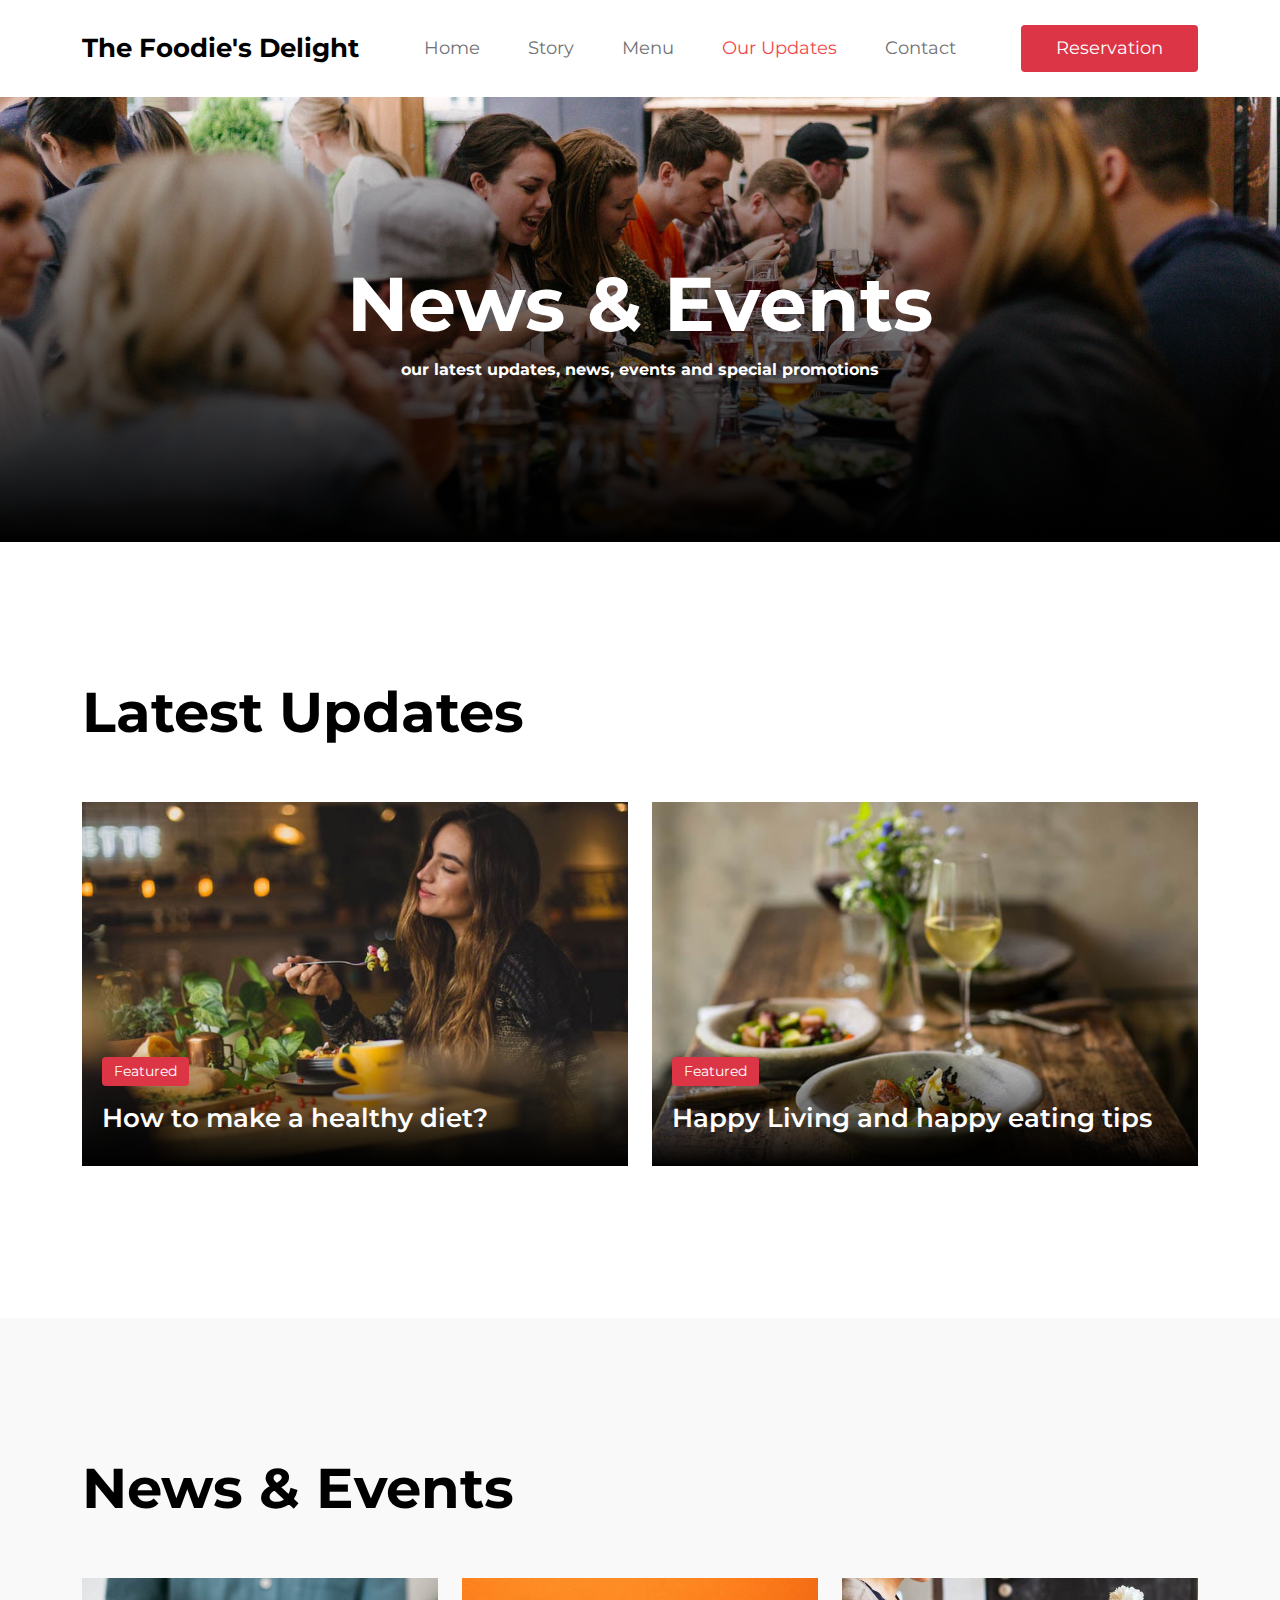
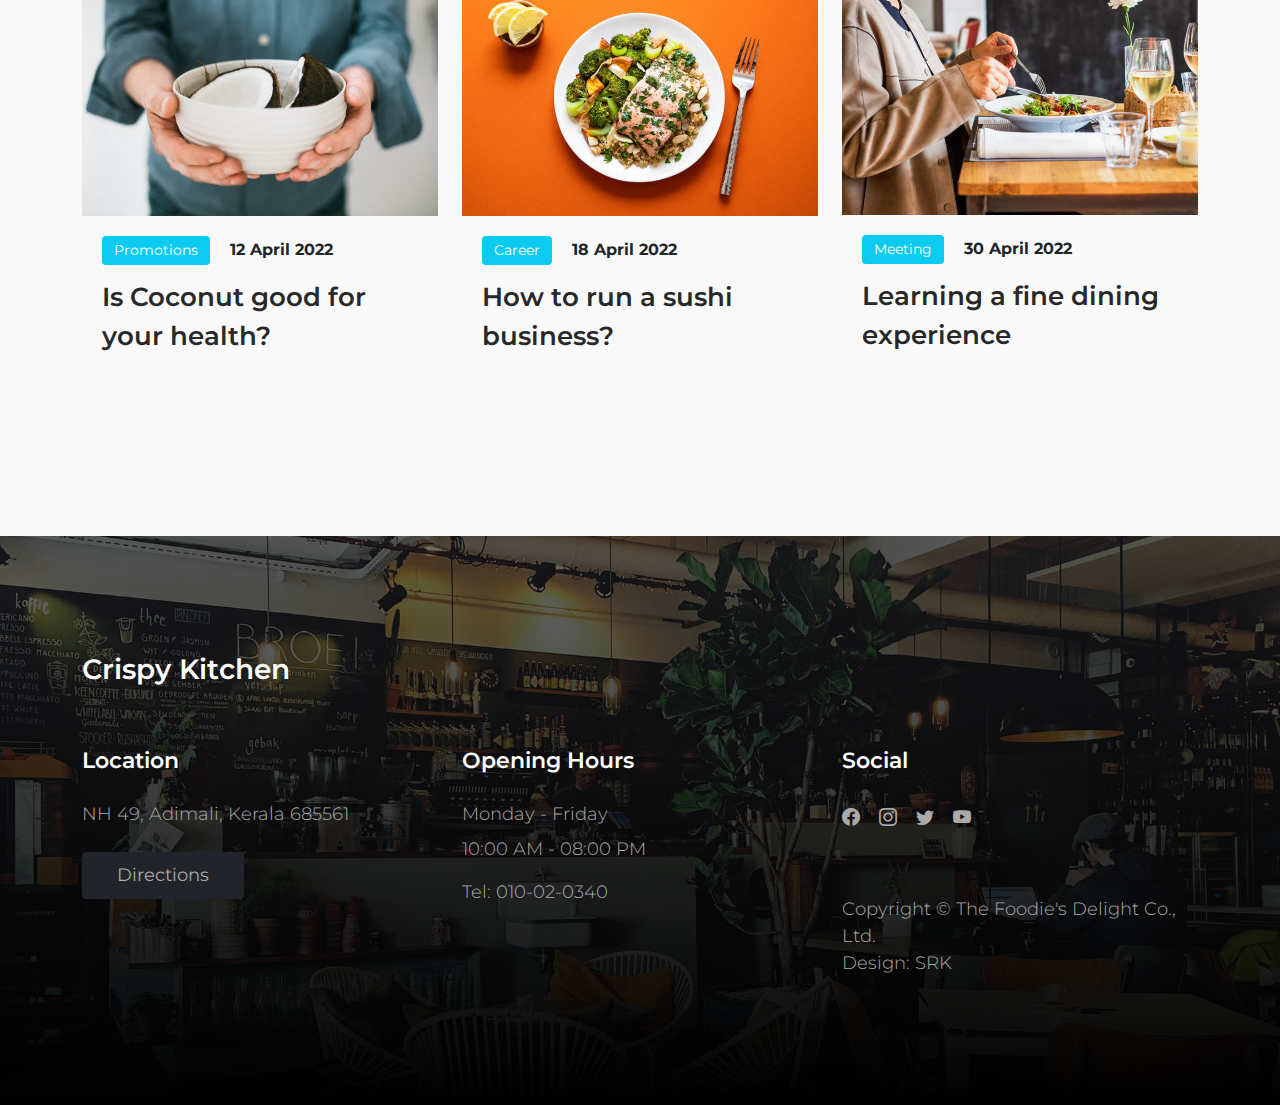
<file: news.html>
<!doctype html>
<html lang="en">
    <head>
        <meta charset="utf-8">
        <meta name="viewport" content="width=device-width, initial-scale=1">

        <meta name="description" content="">
        <meta name="author" content="">

        <title> News Section</title>

        <!-- CSS FILES --> 
        <link rel="preconnect" href="https://fonts.googleapis.com">
        
        <link rel="preconnect" href="https://fonts.gstatic.com" crossorigin>
        
        <link href="https://fonts.googleapis.com/css2?family=Montserrat:wght@300;400;600;700&display=swap" rel="stylesheet">                       
        <link href="css/bootstrap.min.css" rel="stylesheet">

        <link href="css/bootstrap-icons.css" rel="stylesheet">

        <link href="css/tooplate-crispy-kitchen.css" rel="stylesheet">

    </head>
    
    <body>
        
        <nav class="navbar navbar-expand-lg bg-white shadow-lg">
            <div class="container">
                <button class="navbar-toggler" type="button" data-bs-toggle="collapse" data-bs-target="#navbarNav" aria-controls="navbarNav" aria-expanded="false" aria-label="Toggle navigation">
                    <span class="navbar-toggler-icon"></span>
                </button>
                
                <a class="navbar-brand" href="index.html">
                    The Foodie's Delight

                </a>

                <div class="d-lg-none">
                    <button type="button" class="custom-btn btn btn-danger" data-bs-toggle="modal" data-bs-target="#BookingModal">Reservation</button>
                </div>

                <div class="collapse navbar-collapse" id="navbarNav">
                    <ul class="navbar-nav mx-auto">
                        <li class="nav-item">
                            <a class="nav-link" href="index.html">Home</a>
                        </li>

                        <li class="nav-item">
                            <a class="nav-link" href="about.html">Story</a>
                        </li>

                        <li class="nav-item">
                            <a class="nav-link" href="menu.html">Menu</a>
                        </li>

                        <li class="nav-item">
                            <a class="nav-link active" href="news.html">Our Updates</a>
                        </li>

                        <li class="nav-item">
                            <a class="nav-link" href="contact.html">Contact</a>
                        </li>
                    </ul>
                </div>

                <div class="d-none d-lg-block">
                    <button type="button" class="custom-btn btn btn-danger" data-bs-toggle="modal" data-bs-target="#BookingModal">Reservation</button>
                </div>

            </div>
        </nav>

        <main>

            <header class="site-header site-news-header">
                <div class="container">
                    <div class="row">

                        <div class="col-lg-10 col-12 mx-auto">
                            <h1 class="text-white">News &amp; Events</h1>

                            <strong class="text-white">our latest updates, news, events and special promotions</strong>
                        </div>

                    </div>
                </div>

                <div class="overlay"></div>
            </header>

            <section class="news section-padding bg-white">
                <div class="container">
                    <div class="row">

                        <h2 class="mb-lg-5 mb-4">Latest Updates</h2>
                        
                        <div class="col-lg-6 col-md-6 col-12">
                            <div class="news-thumb mb-4">
                                <a href="news-detail.html">
                                    <img src="images/news/pablo-merchan-montes-Orz90t6o0e4-unsplash.jpg" class="img-fluid news-image" alt="">
                                </a>
                                
                                <div class="news-text-info news-text-info-large">
                                    <span class="category-tag bg-danger">Featured</span>

                                    <h5 class="news-title mt-2">
                                        <a href="news-detail.html" class="news-title-link">How to make a healthy diet?</a>
                                    </h5>
                                </div>
                            </div> 
                        </div>

                        <div class="col-lg-6 col-md-6 col-12">
                            <div class="news-thumb mb-4">
                                <a href="news-detail.html">
                                    <img src="images/news/stefan-johnson-xIFbDeGcy44-unsplash.jpg" class="img-fluid news-image" alt="">
                                </a>
                                
                                <div class="news-text-info news-text-info-large">
                                    <span class="category-tag bg-danger">Featured</span>

                                    <h5 class="news-title mt-2">
                                        <a href="news-detail.html" class="news-title-link">Happy Living and happy eating tips</a>
                                    </h5>
                                </div>
                            </div> 
                        </div>

                    </div>
                </div>
            </section>

            <section class="news section-padding">
                <div class="container">
                    <div class="row">

                        <div class="col-12">
                            <h2 class="mb-lg-5 mb-4">News &amp; Events</h2>
                        </div>

                        <div class="col-lg-4 col-md-6 col-12">
                            <div class="news-thumb mb-4">
                                <a href="news-detail.html">
                                    <img src="images/news/gilles-lambert-S_LhjpfIdm4-unsplash.jpg" class="img-fluid news-image" alt="">
                                </a>
                                
                                <div class="news-text-info">
                                    <span class="category-tag me-3 bg-info">Promotions</span>

                                    <strong>12 April 2022</strong>

                                    <h5 class="news-title mt-2">
                                        <a href="news-detail.html" class="news-title-link">Is Coconut good for your health?</a>
                                    </h5>
                                </div>
                            </div> 
                        </div>

                        <div class="col-lg-4 col-md-6 col-12">
                            <div class="news-thumb mb-4">
                                <a href="news-detail.html">
                                    <img src="images/news/ella-olsson-mmnKI8kMxpc-unsplash.jpg" class="img-fluid news-image" alt="">
                                </a>
                                
                                <div class="news-text-info">
                                    <span class="category-tag me-3 bg-info">Career</span>

                                    <strong>18 April 2022</strong>

                                    <h5 class="news-title mt-2">
                                        <a href="news-detail.html" class="news-title-link">How to run a sushi business?</a>
                                    </h5>
                                </div>
                            </div> 
                        </div>

                        <div class="col-lg-4 col-md-6 col-12">
                            <div class="news-thumb mb-4">
                                <a href="news-detail.html">
                                    <img src="images/news/louis-hansel-GiIiRV0FjwU-unsplash.jpg" class="img-fluid news-image" alt="">
                                </a>
                                
                                <div class="news-text-info">
                                    <span class="category-tag me-3 bg-info">Meeting</span>

                                    <strong>30 April 2022</strong>

                                    <h5 class="news-title mt-2">
                                        <a href="news-detail.html" class="news-title-link">Learning a fine dining experience</a>
                                    </h5>
                                </div>
                            </div> 
                        </div>

                    </div>
                </div>
            </section>

        </main>

        <footer class="site-footer section-padding">
            
            <div class="container">
                
                <div class="row">

                    <div class="col-12">
                        <h4 class="text-white mb-4 me-5">Crispy Kitchen</h4>
                    </div>

                    <div class="col-lg-4 col-md-7 col-xs-12 tooplate-mt30">
                        <h6 class="text-white mb-lg-4 mb-3">Location</h6>

                        <p>NH 49, Adimali, Kerala 685561

                        </p>

                        <a href="https://goo.gl/maps/tqJkxj7GnA66LFje6" class="custom-btn btn btn-dark mt-2">Directions</a>
                    </div>

                    <div class="col-lg-4 col-md-5 col-xs-12 tooplate-mt30">
                        <h6 class="text-white mb-lg-4 mb-3">Opening Hours</h6>

                        <p class="mb-2">Monday - Friday</p>

                        <p>10:00 AM - 08:00 PM</p>

                        <p>Tel: <a href="tel: 010-02-0340" class="tel-link">010-02-0340</a></p>
                    </div>

                    <div class="col-lg-4 col-md-6 col-xs-12 tooplate-mt30">
                        <h6 class="text-white mb-lg-4 mb-3">Social</h6>

                        <ul class="social-icon">
                            <li><a href="#" class="social-icon-link bi-facebook"></a></li>

                            <li><a href="#" class="social-icon-link bi-instagram"></a></li>

                            <li><a href="#" class="social-icon-link bi-twitter"></a></li>

                            <li><a href="#" class="social-icon-link bi-youtube"></a></li>
                        </ul>
                    
                        <p class="copyright-text tooplate-mt60">Copyright ©  The Foodie's Delight
                            Co., Ltd.
                        <br>Design: <a rel="nofollow" href="https://syedriyaz06.github.io/" target="_blank">SRK</a></p>
                        
                    </div>

                </div><!-- row ending -->
                
             </div><!-- container ending -->
             
        </footer>

        <!-- Modal -->
        <div class="modal fade" id="BookingModal" tabindex="-1" aria-labelledby="BookingModal" aria-hidden="true">
            <div class="modal-dialog modal-dialog-centered modal-xl">
                <div class="modal-content">
                    <div class="modal-header">
                        <h3 class="mb-0">Reserve a table</h3>

                        <button type="button" class="btn-close" data-bs-dismiss="modal" aria-label="Close"></button>
                    </div>

                    <div class="modal-body d-flex flex-column justify-content-center">
                        <div class="booking">
                            
                            <form class="booking-form row" role="form" action="https://formspree.io/f/myyqybpy" method="post">
                                <div class="col-lg-6 col-12">
                                    <label for="name" class="form-label">Full Name</label>

                                    <input type="text" name="name" id="name" class="form-control" placeholder="Your Name" required>
                                </div>

                                <div class="col-lg-6 col-12">
                                    <label for="email" class="form-label">Email Address</label>

                                    <input type="email" name="email" id="email" pattern="[^ @]*@[^ @]*" class="form-control" placeholder="your@email.com" required>
                                </div>

                                <div class="col-lg-6 col-12">
                                    <label for="phone" class="form-label">Phone Number</label>

                                    <input type="telephone" name="phone" id="phone" pattern="[0-9]{3}[0-9]{3}[0-9]{4}" class="form-control" placeholder="12456-7890">
                                </div>

                                <div class="col-lg-6 col-12">
                                    <label for="people" class="form-label">Number of persons</label>

                                    <input type="text" name="people" id="people" class="form-control" placeholder="12 persons">
                                </div>

                                <div class="col-lg-6 col-12">
                                    <label for="date" class="form-label">Date</label>

                                    <input type="date" name="date" id="date" value="" class="form-control">
                                </div>

                                <div class="col-lg-6 col-12">
                                    <label for="time" class="form-label">Time</label>

                                    <select class="form-select form-control" name="time" id="time">
                                      <option value="5" selected>5:00 PM</option>
                                      <option value="6">6:00 PM</option>
                                      <option value="7">7:00 PM</option>
                                      <option value="8">8:00 PM</option>
                                      <option value="9">9:00 PM</option>
                                    </select>
                                </div>

                                <div class="col-12">
                                    <label for="message" class="form-label">Special Request</label>

                                    <textarea class="form-control" rows="4" id="message" name="message" placeholder=""></textarea>
                                </div>

                                <div class="col-lg-4 col-12 ms-auto">
                                    <button type="submit" class="form-control">Submit Request</button>
                                </div>
                            </form>
                        </div>
                    </div>

                    <div class="modal-footer"></div>
                    
                </div>
                
            </div>
        </div>
        
        <!-- JAVASCRIPT FILES -->
        <script src="js/jquery.min.js"></script>
        <script src="js/bootstrap.bundle.min.js"></script>
        <script src="js/custom.js"></script>

    </body>
</html>
</file>
<file: css/tooplate-crispy-kitchen.css>
:root {
  --white-color:                  #FFFFFF;
  --primary-color:                #f44749;
  --secondary-color:              #f3af24;
  --section-bg-color:             #F9F9F9;
  --dark-color:                   #000000;
  --title-color:                  #565758;
  --news-title-color:             #292828;
  --p-color:                      #717275;
  --border-color:                 #eaeaea;
  --border-radius-default:        .25rem;

  --body-font-family:             'Montserrat', sans-serif;

  --h1-font-size:                 76px;
  --h2-font-size:                 56px;
  --h3-font-size:                 42px;
  --h4-font-size:                 28px;
  --h5-font-size:                 26px;
  --h6-font-size:                 22px;

  --p-font-size:                  18px;
  --menu-font-size:               18px;
  --category-font-size:           14px;

  --font-weight-light:            300;
  --font-weight-normal:           400;
  --font-weight-semibold:         600;
  --font-weight-bold:             700;
}

body {
    background: var(--white-color);
    font-family: var(--body-font-family);    
    position: relative;
}

/*---------------------------------------
  TYPOGRAPHY               
-----------------------------------------*/

h2,
h3,
h4,
h5,
h6 {
  color: var(--dark-color);
  line-height: inherit;
}

h1,
h2,
h3,
h4,
h5,
h6 {
  font-weight: var(--font-weight-semibold);
}

h1,
h2 {
  font-weight: var(--font-weight-bold);
}

h1 {
  font-size: var(--h1-font-size);
  line-height: normal;
}

h2 {
  font-size: var(--h2-font-size);
}

h3 {
  font-size: var(--h3-font-size);
}

h4 {
  font-size: var(--h4-font-size);
}

h5 {
  font-size: var(--h5-font-size);
}

h6 {
  font-size: var(--h6-font-size);
}

p,
.list .list-item {
  color: var(--p-color);
  font-size: var(--p-font-size);
  font-weight: var(--font-weight-light);
}

a, 
button {
  touch-action: manipulation;
  transition: all 0.3s;
}

.form-label {
  color: var(--p-color);
  font-weight: var(--font-weight-semibold);
}

a {
  color: var(--secondary-color);
  text-decoration: none;
}

a:hover {
  color: var(--primary-color);
}

::selection {
  background: var(--primary-color);
  color: var(--white-color);
}

::-moz-selection {
  background: var(--primary-color);
  color: var(--white-color);
}

.section-padding {
  padding-top: 8rem;
  padding-bottom: 8rem;
}

b,
strong {
  font-weight: var(--font-weight-bold);
}


/*---------------------------------------
  CUSTOM BUTTON              
-----------------------------------------*/
.custom-btn {
  border: 0;
  color: var(--white-color);
  font-size: var(--menu-font-size);
  padding: 10px 35px;
}


/*---------------------------------------
  NAVIGATION              
-----------------------------------------*/
.navbar {
  background: var(--white-color);
  padding-top: 20px;
  padding-bottom: 20px;
}

.navbar-brand {
  color: var(--dark-color);
  font-size: var(--h5-font-size);
  font-weight: var(--font-weight-bold);
  margin-right: 0;
}

.navbar-expand-lg .navbar-nav .nav-link {
  padding-right: 1.5rem;
  padding-left: 1.5rem;
}

.navbar-expand-lg .nav-link {
  color: var(--p-color);
  font-weight: var(--font-weight-normal);
  font-size: var(--menu-font-size);
  padding-top: 15px;
  padding-bottom: 15px;
}

.navbar-nav .nav-link.active, 
.nav-link:focus, 
.nav-link:hover {
  color: var(--primary-color);
}

.nav-link:focus {
  color: var(--p-color);
}

.navbar-toggler {
  border: 0;
  padding: 0;
  cursor: pointer;
  margin: 0;
  width: 30px;
  height: 35px;
  outline: none;
}

.navbar-toggler:focus {
  outline: none;
  box-shadow: none;
}

.navbar-toggler[aria-expanded="true"] .navbar-toggler-icon {
  background: transparent;
}

.navbar-toggler[aria-expanded="true"] .navbar-toggler-icon:before,
.navbar-toggler[aria-expanded="true"] .navbar-toggler-icon:after {
  transition: top 300ms 50ms ease, -webkit-transform 300ms 350ms ease;
  transition: top 300ms 50ms ease, transform 300ms 350ms ease;
  transition: top 300ms 50ms ease, transform 300ms 350ms ease, -webkit-transform 300ms 350ms ease;
  top: 0;
}

.navbar-toggler[aria-expanded="true"] .navbar-toggler-icon:before {
  transform: rotate(45deg);
}

.navbar-toggler[aria-expanded="true"] .navbar-toggler-icon:after {
  transform: rotate(-45deg);
}

.navbar-toggler .navbar-toggler-icon {
  background: var(--dark-color);
  transition: background 10ms 300ms ease;
  display: block;
  width: 30px;
  height: 2px;
  position: relative;
}

.navbar-toggler .navbar-toggler-icon:before,
.navbar-toggler .navbar-toggler-icon:after {
  transition: top 300ms 350ms ease, -webkit-transform 300ms 50ms ease;
  transition: top 300ms 350ms ease, transform 300ms 50ms ease;
  transition: top 300ms 350ms ease, transform 300ms 50ms ease, -webkit-transform 300ms 50ms ease;
  position: absolute;
  right: 0;
  left: 0;
  background: var(--dark-color);
  width: 30px;
  height: 2px;
  content: '';
}

.navbar-toggler .navbar-toggler-icon:before {
  top: -8px;
}

.navbar-toggler .navbar-toggler-icon:after {
  top: 8px;
}


/*---------------------------------------
  SITE HEADER              
-----------------------------------------*/
.site-header {
  background-repeat: no-repeat;
  background-position: center;
  background-size: cover;
  padding-top: 10rem;
  padding-bottom: 10rem;
  text-align: center;
  position: relative;
}

.site-header .container {
  position: relative;
  z-index: 2;
}

.site-news-detail-header {
  background: transparent;
  text-align: left;
   padding-top: 6rem;
  padding-bottom: 6rem;
}

.site-about-header {
  background-image: url('../images/header/briana-tozour-V_Nkf1E-vYA-unsplash.jpg');
}

.site-menu-header {
  background-image: url('../images/header/luisa-brimble-aFzg83dvnAI-unsplash.jpg');
}

.site-news-header {
  background-image: url('../images/header/priscilla-du-preez-W3SEyZODn8U-unsplash.jpg');
}

.site-contact-header {
  background-image: url('../images/header/rod-long-I79Pgmhmy5M-unsplash.jpg');
}

.overlay {
  background: linear-gradient(to top, var(--dark-color), transparent 100%);
  position: absolute;
  top: 0;
  right: 0;
  bottom: 0;
  left: 0;
}


/*---------------------------------------
  HERO              
-----------------------------------------*/
.hero {
  position: relative;
  overflow: hidden;
  padding-top: 20.542rem;
  padding-bottom: 20.542rem;
}

.hero .container {
  position: absolute;
  z-index: 9;
  top: 50%;
  left: 50%;
  transform: translate(-50%, -50%);
  width: 100%;
}

.video-wrap {
  z-index: -100;
}

.custom-video {
  position: absolute;
  top: 0;
  left: 0;
  object-fit: cover;
  width: 100%;
  height: 100%;
}


/*---------------------------------------
  HERO SLIDE               
-----------------------------------------*/
.carousel-image {
  width: 100%;
  height: 100%;
  object-fit: cover;
}

.carousel-thumb {
  position: relative;
}

.carousel-caption {
  background: linear-gradient(to top, var(--dark-color), transparent 90%);
  text-align: left;
  position: absolute;
  right: 0;
  bottom: 0;
  left: 0;
  padding: 60px 40px;
}

.hero-carousel .reviews-text,
.hero-text {
  color: var(--white-color);
}

.price-tag {
  background: var(--white-color);
  border-radius: 100px;
  color: var(--secondary-color);
  font-size: var(--menu-font-size);
  font-weight: var(--font-weight-semibold);
  display: inline-block;
  width: 84px;
  height: 64px;
  line-height: 64px;
  text-align: center;
}

.hero-carousel .carousel-control-prev,
.hero-carousel .carousel-control-next {
  position: absolute;
  top: auto;
  bottom: 0;
  opacity: 1;
}

.hero-carousel .carousel-control-prev,
.hero-carousel .carousel-control-next {
  background: var(--secondary-color);
  width: 60px;
  height: 60px;
  text-align: center;
}

.hero-carousel .carousel-control-prev {
  left: auto;
  right: 60px;
}

.hero-carousel .carousel-control-next {
  background: var(--primary-color);
  right: 0;
}

.hero-carousel .carousel-control-prev:hover, 
.hero-carousel .carousel-control-next:hover {
  background: var(--dark-color);
}

.hero-carousel .carousel-control-prev-icon,
.hero-carousel .carousel-control-next-icon {
  background-image: none;
  width: inherit;
  height: inherit;
  line-height: 60px;
}

.hero-carousel .carousel-control-prev-icon::before,
.hero-carousel .carousel-control-next-icon::before {
  font-family: bootstrap-icons;
  display: block;
  margin: auto;
  font-size: var(--h5-font-size);
  color: var(--white-color);
}

.hero-carousel .carousel-control-prev-icon::before {
  content: "\f13f";
}

.hero-carousel .carousel-control-next-icon::before {
  content: "\f144";
}

.reviews-icon {
  color: var(--secondary-color);
}


/*---------------------------------------
  MENU               
-----------------------------------------*/
.menu,
.about,
.news,
.related-news,
.newsletter,
.comments {
  background: var(--section-bg-color);
}

.menu-thumb {
  position: relative;
  overflow: hidden;
}

.menu-info {
  padding: 20px 20px 30px 20px;
}

.menu-image {
  display: block;
}

.menu-image-wrap {
  position: relative;
}

.menu-tag {
  position: absolute;
  top: 0;
  right: 0;
  margin: 20px;
}

.newsletter-image {
  border-radius: 100%;
  object-fit: cover;
  display: block;
  margin: 0 auto;
  max-width: 450px;
  max-height: 450px;
}


/*---------------------------------------
  NEWS               
-----------------------------------------*/
.news-thumb {
  position: relative;
  overflow: hidden;
}

.news-thumb > a {
  display: block;
  width: 100%;
  height: 100%;
  position: relative;
  z-index: 2;
  transition: all 0.3s ease-out;
}

.news-thumb > a:hover {
  transform: scale(1.2);
}

.news-text-info {
  background: var(--section-bg-color);
  position: relative;
  z-index: 2;
  padding: 20px;
  transition: all 0.3s ease-out;
}

.related-news .news-text-info {
  background: var(--white-color);
}

.news-text-info-large {
  background: linear-gradient(to top, var(--dark-color), transparent 90%);
  position: absolute;
  z-index: 2;
  bottom: 0;
  right: 0;
  left: 0;
  pointer-events: none;
}

.news-text-info-large .news-title-link {
  color: var(--white-color);
}

.news-title-link {
  color: var(--news-title-color);
}

.news-image {
  display: block;
  width: 100%;
  transition: all 0.3s ease-out;
}

.news-image:hover {
  transform: scale(1.2);
}

.category-tag,
.menu-tag {
  background: var(--dark-color);
  border-radius: var(--border-radius-default);
  color: var(--white-color);
  font-size: var(--category-font-size);
  display: inline-block;
  padding: 4px 12px;
}

.category-tag {
  margin-bottom: 5px;
}

.comment-form {
  margin-bottom: 60px;
}

.news-author {
  border-bottom: 1px solid rgba(0,0,0,0.05);
  margin-bottom: 30px;
  padding-left: 15px;
  padding-right: 15px;
  padding-bottom: 30px;
}

.news-author:last-child {
  border-bottom: 0;
  padding-bottom: 0;
}

.news-author-image {
  border-radius: 100px;
  object-fit: cover;
  width: 70px;
  height: 70px;
}


/*---------------------------------------
  CUSTOM FORM            
-----------------------------------------*/
.custom-form .form-control {
  margin-bottom: 20px;
  padding: 14px 10px;
  transition: all 0.3s;
}

.custom-form button[type="submit"] {
  background: var(--dark-color);
  border: 0;
  color: var(--white-color);
  text-transform: uppercase;
}

.custom-form button[type="submit"]:hover {
  background: var(--primary-color);
}


/*---------------------------------------
  SUBSCRIBE FORM            
-----------------------------------------*/
.subscribe-form .form-control {
  margin-top: 20px;
  margin-bottom: 10px;
}


/*---------------------------------------
  BOOKING FORM            
-----------------------------------------*/
#BookingModal .modal-content {
  border: 0;
  overflow: hidden;
}

#BookingModal .modal-content::before {
  content: "";
  background-color: var(--white-color);
  background-image: url('../images/sincerely-media-HoEYgBL_Gcs-unsplash.jpg');
  background-repeat: no-repeat;
  background-position: top;
  background-size: cover;
  width: 60%;
  height: 100%;
  position: absolute;
  top: 0;
  right: 0;
}

#BookingModal .modal-header {
  border-bottom: 0;
  position: relative;
  padding: 26px 32px 0 32px;
}

#BookingModal .modal-body {
  padding: 38px 32px;
  padding-right: 35%;
}

#BookingModal .modal-footer {
  border-top: 0;
  padding: 0;
}

.booking-form .form-control {
  font-weight: var(--font-weight-normal);
  padding-top: 12px;
  padding-bottom: 12px;
  margin-bottom: 25px;
  transition: all 0.3s;
}

.booking-form button[type="submit"] {
  background: var(--dark-color);
  border: 0;
  font-weight: var(--font-weight-semibold);
  color: var(--white-color);
  text-transform: uppercase;
  margin-bottom: 0;
}

.booking-form button[type="submit"]:hover {
  background: var(--primary-color);
}

.BgImage {
  background-image: url('../images/alex-haney-CAhjZmVk5H4-unsplash.jpg');
  background-repeat: no-repeat;
  background-size: cover;
  background-attachment: fixed;
  height: 500px;
}


/*---------------------------------------
  FOOTER              
-----------------------------------------*/
.site-footer {
  background-image: url('../images/daan-evers-tKN1WXrzQ3s-unsplash.jpg');
  background-repeat: no-repeat;
  background-position: center;
  background-size: cover;
  padding-top: 7rem;
  padding-bottom: 7rem;
  position: relative;
}

.site-footer::before {
  content: "";
  background: linear-gradient(to top, var(--dark-color), transparent 200%);
  position: absolute;
  top: 0;
  right: 0;
  bottom: 0;
  left: 0;
}

.site-footer .container {
  position: relative;
}

.tooplate-mt30 {
	margin-top: 30px;
}
.tooplate-mt60 {
	margin-top: 60px;
}

.copyright-text {
  font-size: var(--menu-font-size);
 
    
}

.tel-link {
  color: var(--p-color);
}

.site-footer a:hover {
  color: var(--white-color);
}

.site-footer a {
  	color: #AAA;;
}

.site-footer p {
	color: #AAA;
}


/*---------------------------------------
  SOCIAL ICON               
-----------------------------------------*/
.social-icon {
  margin: 0;
  padding: 0;
}

.social-icon li {
  list-style: none;
  display: inline-block;
  vertical-align: top;
  transition: all 0.3s;
}

.social-icon:hover li:not(:hover) {
  opacity: 0.65;
}

.social-icon-link {
  color: var(--p-color);
  font-size: var(--p-font-size);
  display: inline-block;
  vertical-align: top;
  margin-top: 4px;
  margin-bottom: 4px;
  margin-right: 15px;
}

.social-icon-link:hover {
  color: var(--primary-color);
}


/*---------------------------------------
  RESPONSIVE STYLES               
-----------------------------------------*/
@media screen and (max-width: 1180px) {
  h1 {
    font-size: 62px;
  }
}

@media screen and (max-width: 1170px) {
  h1 {
    font-size: 56px;
  }
}


@media screen and (max-width: 991px) {
  h1 {
    font-size: 38px;
  }

  h2 {
    font-size: 32px;
  }

  h3 {
    font-size: 26px;
  }

  h4 {
    font-size: 24px;
  }

  h5 {
    font-size: 20px;
  }

  h6 {
    font-size: 18px;
  }

  .site-header,
  .section-padding {
    padding-top: 5rem;
    padding-bottom: 5rem;
  }

  .navbar {
    padding-top: 10px;
    padding-bottom: 10px;
  }

  .navbar-nav .nav-link {
    padding-top: 5px;
    padding-bottom: 10px;
  }

  #BookingModal .modal-content {
    padding-bottom: 200px;
  }

  #BookingModal .modal-content::before {
    background-image: url('../images/sincerely-media-HoEYgBL_Gcs-unsplash-mobile.jpg');
    background-position: bottom;
    top: auto;
    left: 0;
    bottom: 0;
    width: 100%;
    height: 200px;
    transform: rotate(180deg);
  }

  #BookingModal .modal-body {
    padding-top: 18px;
    padding-right: 32px;
  }
}

@media screen and (max-width: 480px) {
  .newsletter-image {
    max-width: 310px;
    max-height: 310px;
  }

  .hero-carousel .carousel-control-prev,
  .hero-carousel .carousel-control-next {
    width: 50px;
    height: 50px;
  }
}
</file>
